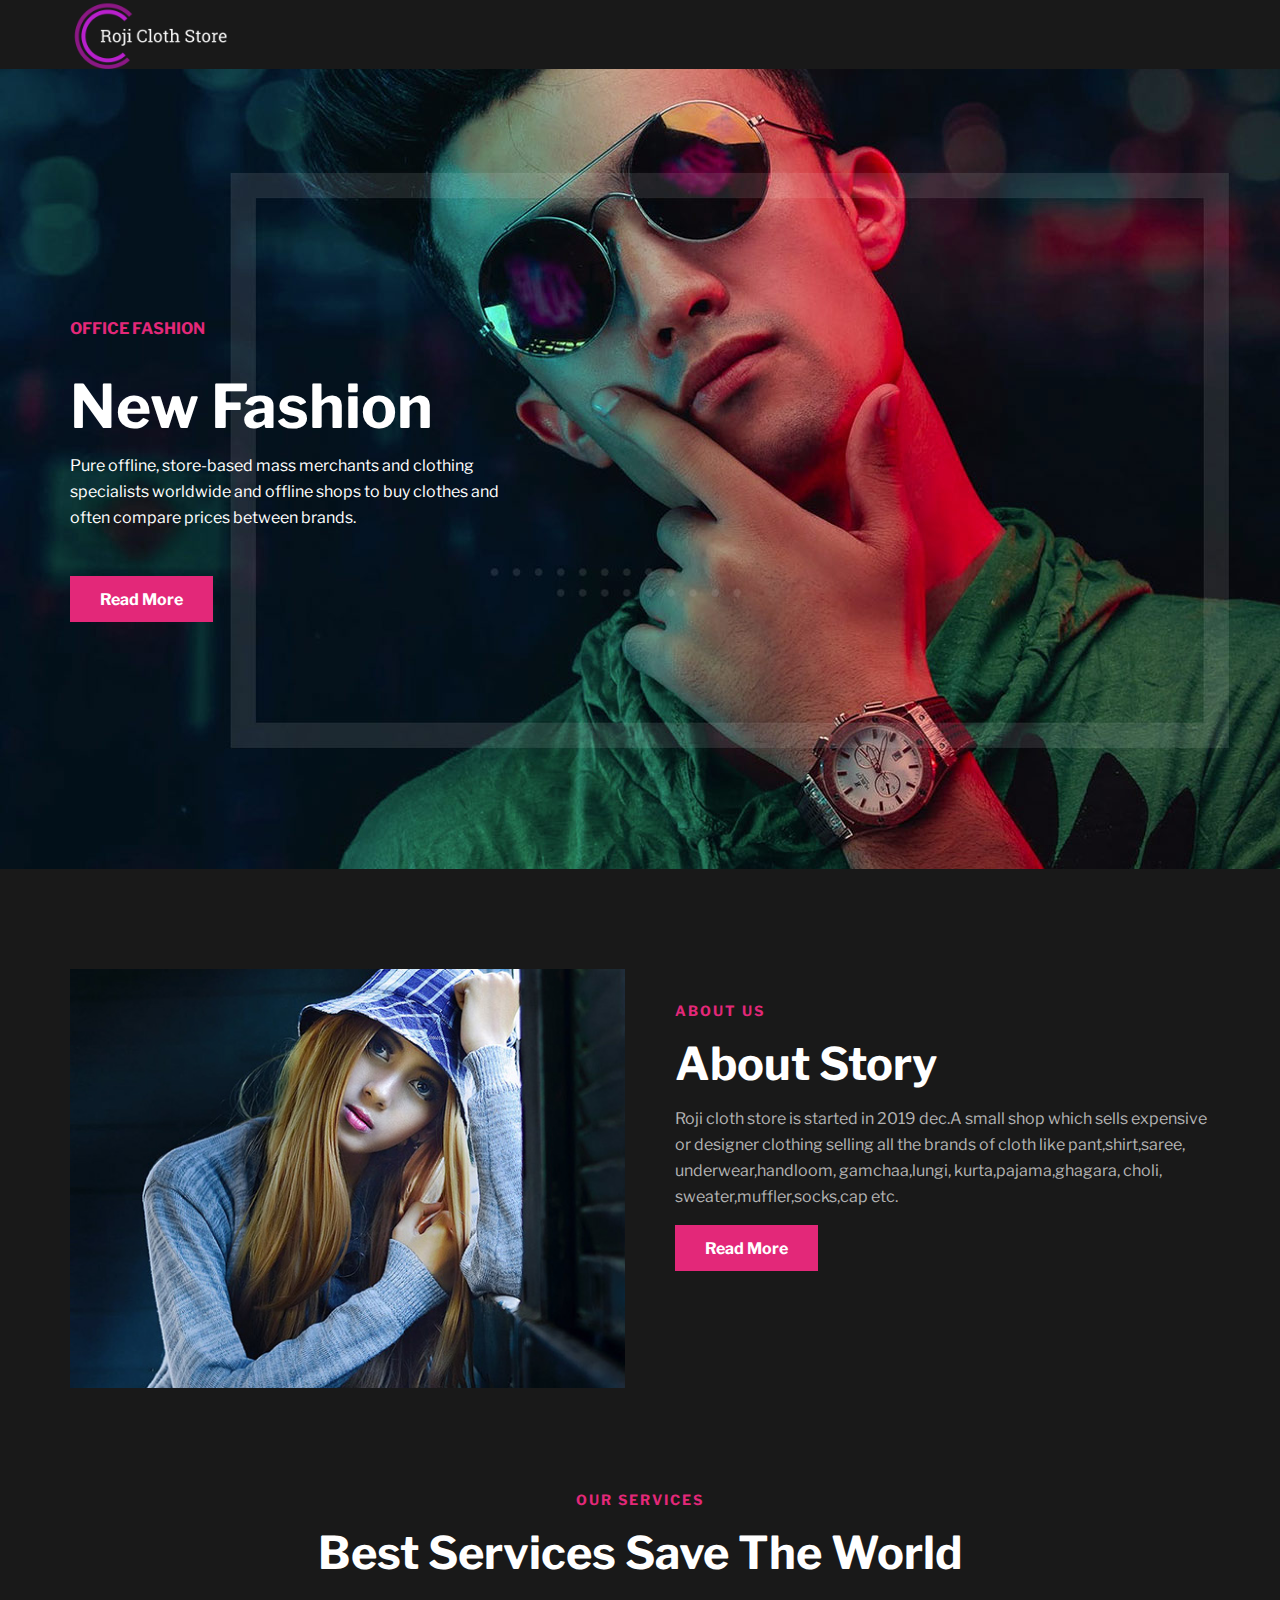
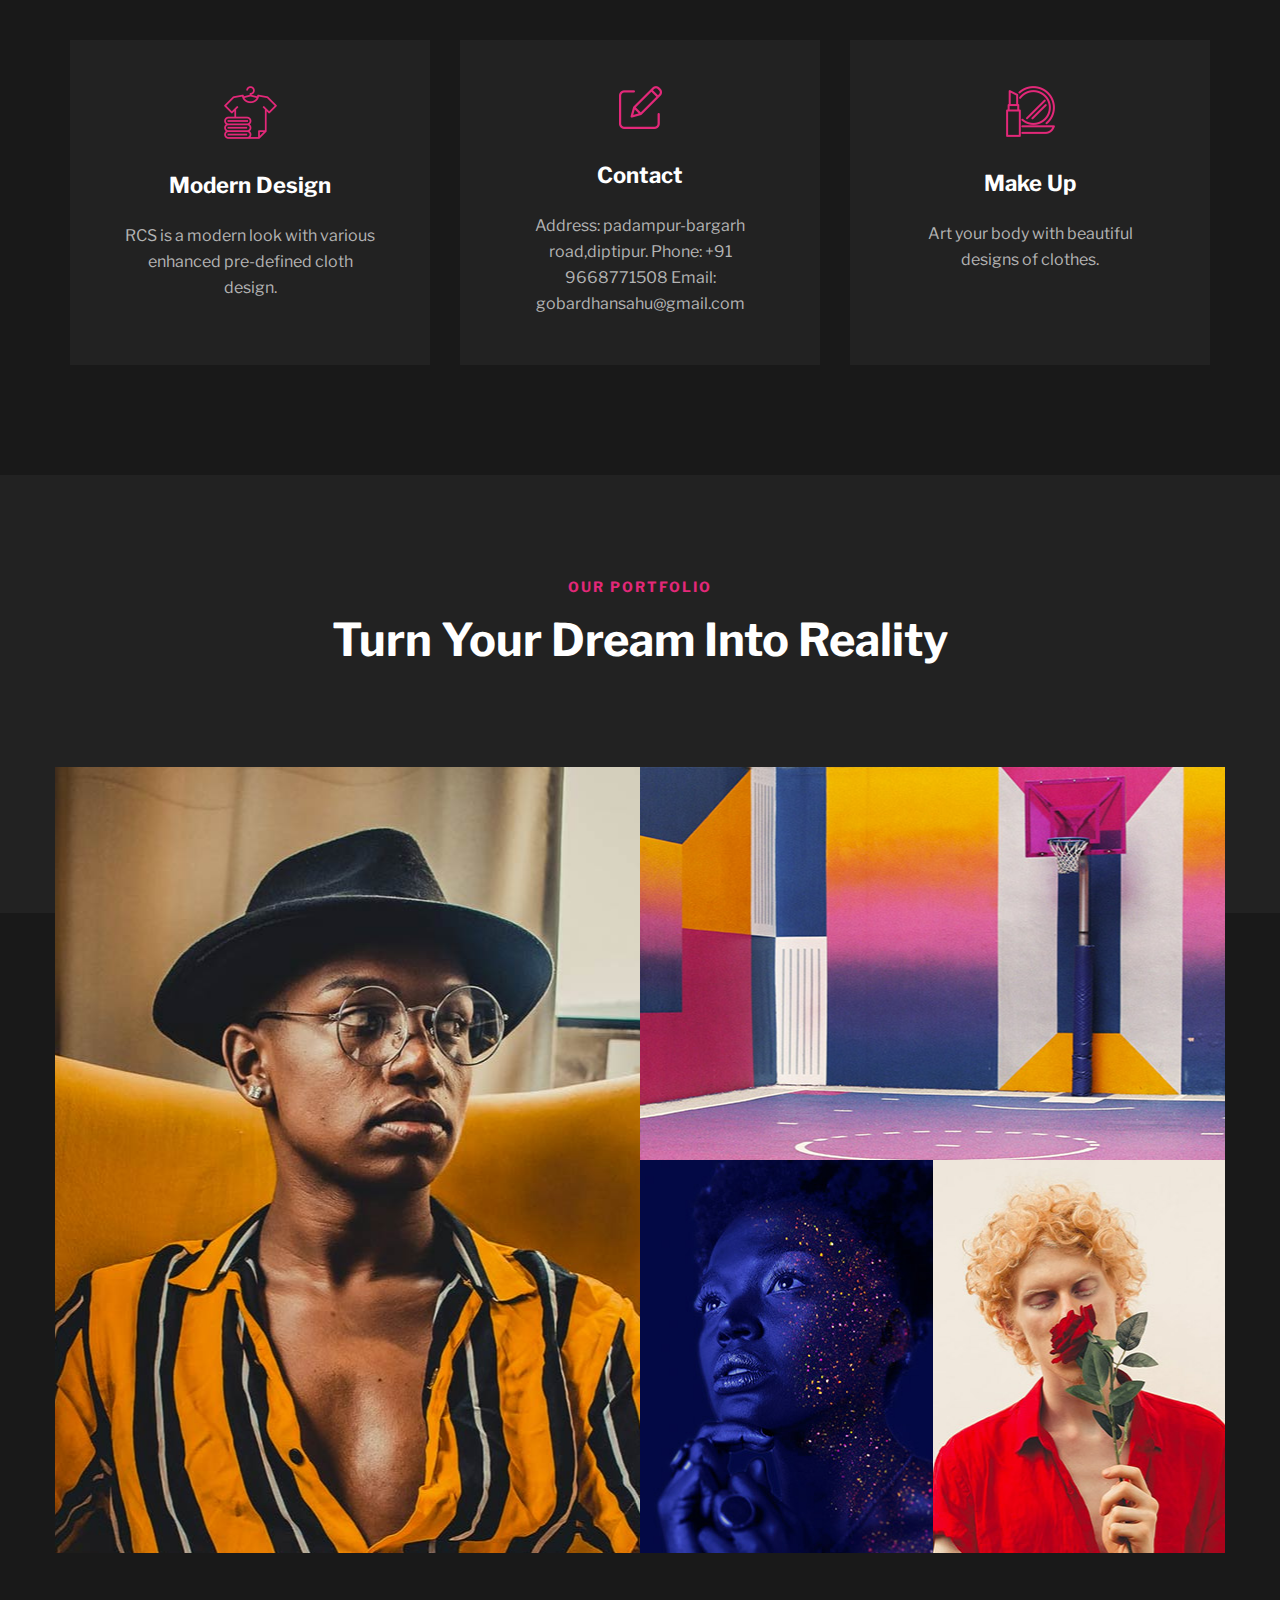
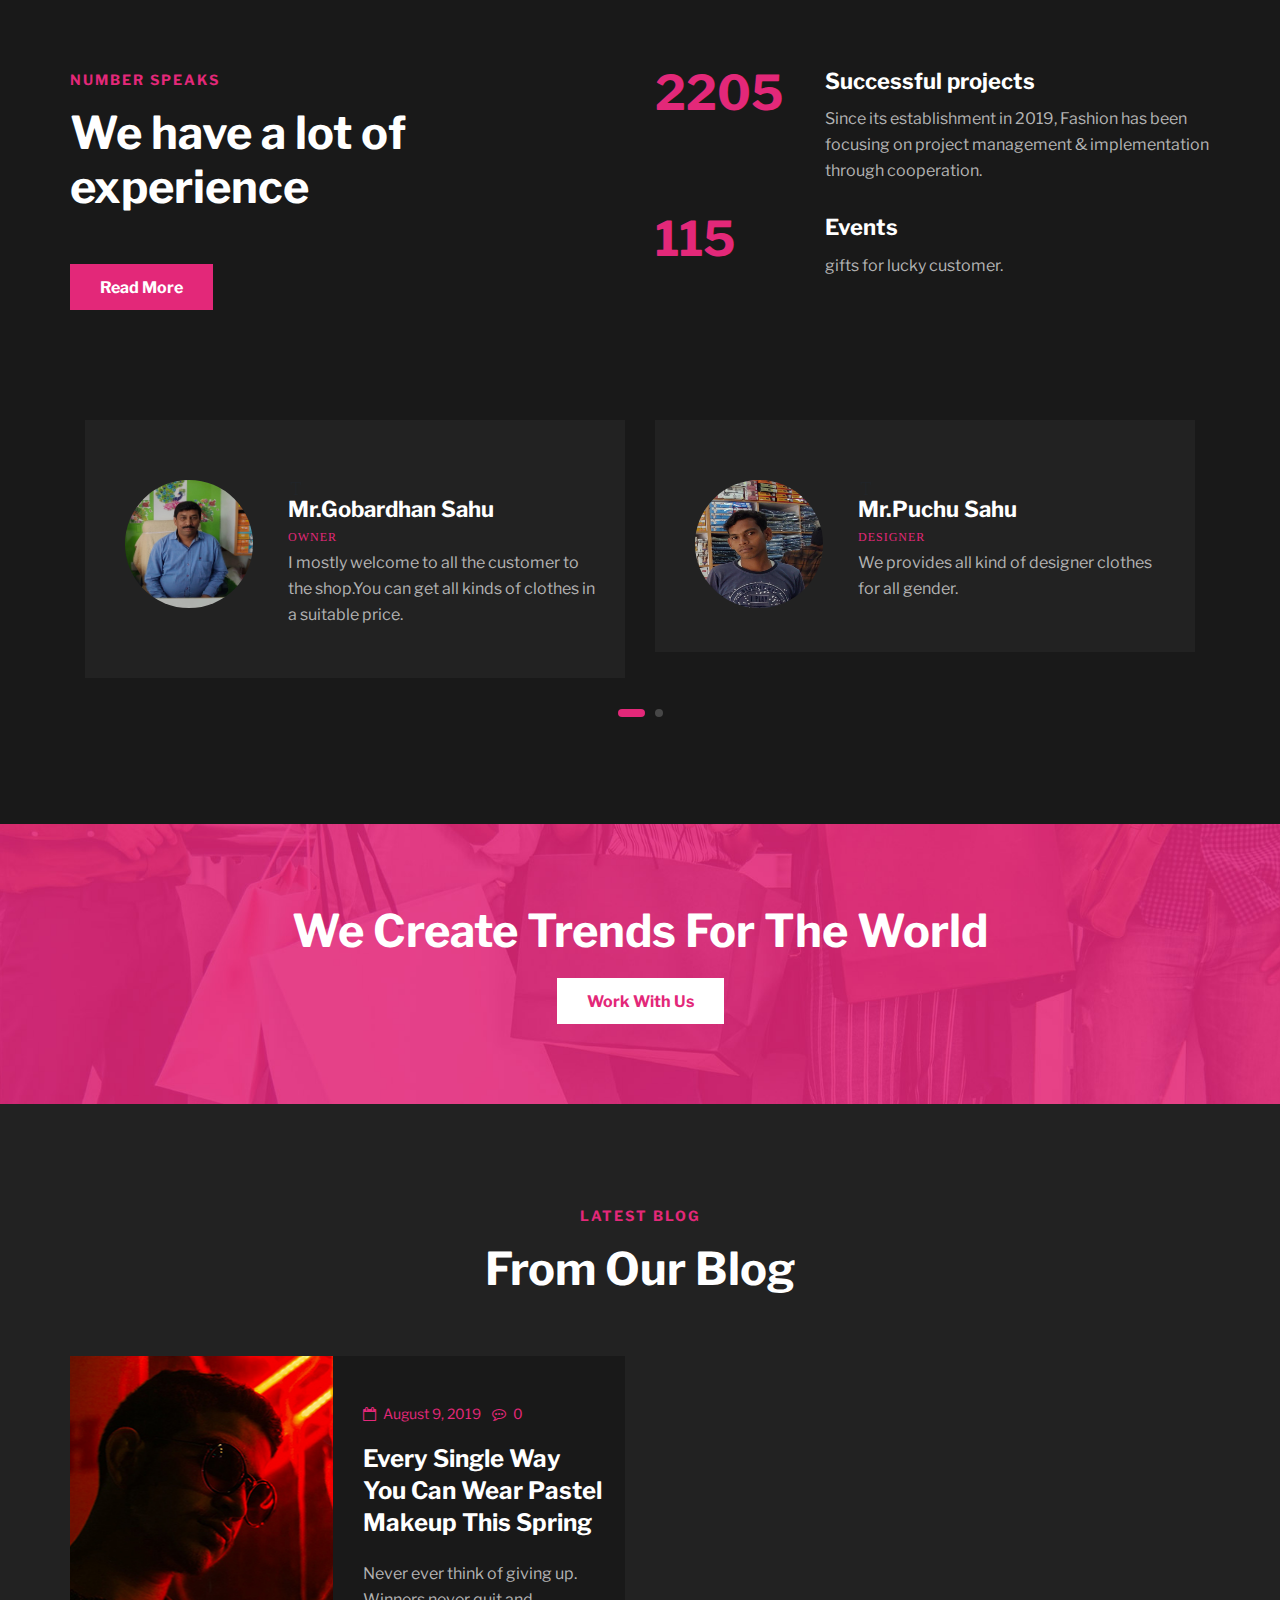
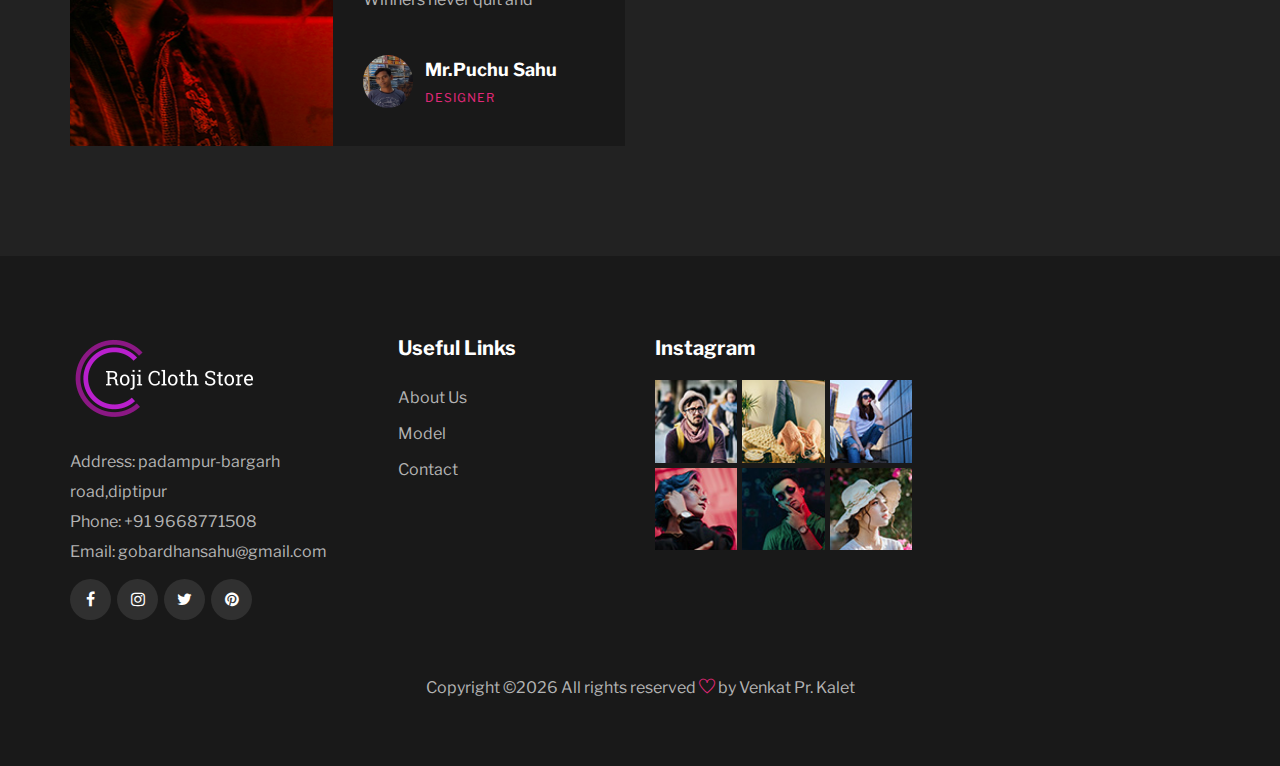
<file: app/src/main/assets/index.html>
<!DOCTYPE html>
<html lang="zxx">

<head>
    <meta charset="UTF-8">
    <meta name="description" content="Hazze Template">
    <meta name="keywords" content="Hazze, unica, creative, html">
    <meta name="viewport" content="width=device-width, initial-scale=1.0">
    <meta http-equiv="X-UA-Compatible" content="ie=edge">
    <title>Hazze | Template</title>

    <!-- Google Font -->
    <link href="https://fonts.googleapis.com/css?family=Libre+Franklin:400,500,600,700,800,900&display=swap"
          rel="stylesheet">

    <!-- Css Styles -->
    <link rel="stylesheet" href="css/bootstrap.min.css" type="text/css">
    <link rel="stylesheet" href="css/font-awesome.min.css" type="text/css">
    <link rel="stylesheet" href="css/themify-icons.css" type="text/css">
    <link rel="stylesheet" href="css/owl.carousel.min.css" type="text/css">
    <link rel="stylesheet" href="css/magnific-popup.css" type="text/css">
    <link rel="stylesheet" href="css/slicknav.min.css" type="text/css">
    <link rel="stylesheet" href="css/style.css" type="text/css">
</head>

<body>
<!-- Page Preloder -->
<div id="preloder">
    <div class="loader"></div>
</div>

<!-- Header Section Begin -->
<header class="header-section">
    <div class="container">
        <div class="row">
            <div class="col-lg-2 col-md-2">
                <div class="logo">
                    <a href="#">
                        <img src="img/logo.png" alt="">
                    </a>
                </div>
            </div>

        </div>
        <div id="mobile-menu-wrap"></div>
    </div>
</header>
<!-- Header End -->

<!-- Hero Section Begin -->
<section class="hero-section set-bg" data-setbg="img/hero-bg.jpg">
    <div class="container">
        <div class="row">
            <div class="col-lg-5">
                <div class="hs-text">
                    <span>Office Fashion</span>
                    <h2>New Fashion</h2>
                    <p>Pure offline, store-based mass merchants and clothing specialists
                        worldwide and offline shops to buy clothes and often compare prices between brands.</p>
                    <a href="#" class="primary-btn">Read More</a>
                </div>
            </div>
        </div>
    </div>
</section>
<!-- Hero Section End -->

<!-- About Us Section Begin -->
<section class="about-us-section spad">
    <div class="container">
        <div class="row">
            <div class="col-lg-6">
                <div class="as-pic">
                    <img src="img/about-us.jpg" alt="">
                </div>
            </div>
            <div class="col-lg-6">
                <div class="as-text">
                    <div class="section-title">
                        <span>About us</span>
                        <h2>About Story</h2>
                    </div>
                    <p>Roji cloth store is started in 2019 dec.A small shop which sells
                        expensive or designer clothing selling all the brands of cloth like
                        pant,shirt,saree, underwear,handloom,
                        gamchaa,lungi, kurta,pajama,ghagara,
                        choli, sweater,muffler,socks,cap etc.</p>
                    <a href="#" class="primary-btn">Read More</a>
                </div>
            </div>
        </div>
    </div>
</section>
<!-- About Us Section End -->
<!-- Services Section Begin -->
<section class="services-section spad">
    <div class="container">
        <div class="row">
            <div class="col-lg-12">
                <div class="section-title">
                    <span>Our Services</span>
                    <h2>Best Services Save The World</h2>
                </div>
            </div>
        </div>
        <div class="row">
            <div class="col-lg-4 col-md-6">
                <div class="service-item">
                    <img src="img/services/service-1.png" alt="">
                    <h4>Modern Design</h4>
                    <p>RCS is a modern look with various enhanced pre-defined cloth design.</p>
                </div>
            </div>
            <div class="col-lg-4 col-md-6">
                <div class="service-item">
                    <img src="img/services/service-2.png" alt="">
                    <h4>Contact</h4>
                    <p>Address: padampur-bargarh road,diptipur.
                        Phone: +91 9668771508
                        Email: gobardhansahu@gmail.com</p>
                </div>
            </div>
            <div class="col-lg-4 col-md-6">
                <div class="service-item">
                    <img src="img/services/service-3.png" alt="">
                    <h4>Make Up</h4>
                    <p>Art your body with beautiful designs of clothes.</p>
                </div>
            </div>
        </div>
    </div>
</section>
<!-- Services Section End -->

<!-- Portfolio Section Begin -->
<section class="portfolio-section spad">
    <div class="container">
        <div class="row">
            <div class="col-lg-12">
                <div class="section-title">
                    <span>Our Portfolio</span>
                    <h2>Turn Your Dream Into Reality</h2>
                </div>
            </div>
        </div>
        <div class="row">
            <div class="col-lg-6">
                <div class="portfolio-item set-bg large-item" data-setbg="img/portfolio/portfolio-1.jpg">
                    <div class="pi-hover">
                        <a href="#" class="chain-icon"><i class="fa fa-chain"></i></a>
                        <a href="img/portfolio/portfolio-1.jpg" class="search-icon image-popup"><i
                                class="fa fa-search"></i></a>
                    </div>
                </div>
            </div>
            <div class="col-lg-6">
                <div class="portfolio-item set-bg" data-setbg="img/portfolio/portfolio-2.jpg">
                    <div class="pi-hover">
                        <a href="#" class="chain-icon"><i class="fa fa-chain"></i></a>
                        <a href="img/portfolio/portfolio-2.jpg" class="search-icon image-popup"><i
                                class="fa fa-search"></i></a>
                    </div>
                </div>
                <div class="row">
                    <div class="col-md-6">
                        <div class="portfolio-item set-bg" data-setbg="img/portfolio/portfolio-3.jpg">
                            <div class="pi-hover">
                                <a href="#" class="chain-icon"><i class="fa fa-chain"></i></a>
                                <a href="img/portfolio/portfolio-3.jpg" class="search-icon image-popup"><i
                                        class="fa fa-search"></i></a>
                            </div>
                        </div>
                    </div>
                    <div class="col-md-6">
                        <div class="portfolio-item set-bg" data-setbg="img/portfolio/portfolio-4.jpg">
                            <div class="pi-hover">
                                <a href="#" class="chain-icon"><i class="fa fa-chain"></i></a>
                                <a href="img/portfolio/portfolio-4.jpg" class="search-icon image-popup"><i
                                        class="fa fa-search"></i></a>
                            </div>
                        </div>
                    </div>
                </div>
            </div>
        </div>
    </div>
</section>
<!-- Portfolio Section End -->

<!-- Counter Section Begin -->
<section class="counter-section spad">
    <div class="container">
        <div class="row">
            <div class="col-lg-6">
                <div class="counter-text">
                    <div class="section-title">
                        <span>Number Speaks</span>
                        <h2>We have a lot of <br />experience</h2>
                    </div>
                    <a href="#" class="primary-btn">Read More</a>
                </div>
            </div>
            <div class="col-lg-6">
                <div class="counter-item">
                    <div class="ci-number count">
                        20304
                    </div>
                    <div class="ci-text">
                        <h4>Successful projects</h4>
                        <p>Since its establishment in 2019, Fashion has been focusing on project management &
                            implementation through cooperation.</p>
                    </div>
                </div>
                <div class="counter-item">
                    <div class="ci-number count">
                        1054
                    </div>
                    <div class="ci-text">
                        <h4>Events</h4>
                        <p>gifts for lucky customer.</p>
                    </div>
                </div>
            </div>
        </div>
    </div>
</section>
<!-- Counter Section End -->

<!-- Testimonial Section Begin -->
<section class="testimonial-section spad">
    <div class="container">
        <div class="row testimonial-slider owl-carousel">
            <div class="col-lg-6">
                <div class="testimonial-item">
                    <div class="ti-pic">
                        <img src="img/testimonial/testimonial-1.jpg" alt="">
                    </div>
                    <div class="ti-text">
                        <div class="ti-title">
                            <h4>Mr.Gobardhan Sahu</h4>
                            <span>Owner</span>
                        </div>
                        <p>I mostly welcome to all the customer to the shop.You can get all kinds of clothes in a suitable
                            price.</p>
                    </div>
                </div>
            </div>
            <div class="col-lg-6">
                <div class="testimonial-item">
                    <div class="ti-pic">
                        <img src="img/testimonial/testimonial-2.jpg" alt="">
                    </div>
                    <div class="ti-text">
                        <div class="ti-title">
                            <h4>Mr.Puchu Sahu</h4>
                            <span>Designer</span>
                        </div>
                        <p>We provides all kind of designer clothes for all gender.</p>
                    </div>
                </div>
            </div>
            <div class="col-lg-6">
                <div class="testimonial-item">
                    <div class="ti-pic">
                        <img src="img/testimonial/testimonial-3.jpg" alt="">
                    </div>
                    <div class="ti-text">
                        <div class="ti-title">
                            <h4>Noah Padilla</h4>
                            <span>seller</span>
                        </div>
                        <p>We give all kind of comfort to all the customer.</p>
                    </div>
                </div>
            </div>
        </div>
    </div>
</section>
<!-- Testimonial Section End -->

<!-- Call To Action Section Begin -->
<section class="callto-section set-bg" data-setbg="img/ctc-bg.jpg">
    <div class="container">
        <div class="row">
            <div class="col-lg-10 m-auto">
                <div class="ctc-text">
                    <h2>We Create Trends For The World</h2>

                    <a href="https://www.facebook.com/profile.php?id=100036920927495" class="primary-btn ctc-btn">Work With Us</a>
                </div>
            </div>
        </div>
    </div>
</section>
<!-- Call To Action Section End -->

<!-- Member Section Begin -->

<!-- Member Section End -->

<!-- Blog Section Begin -->
<div class="blog-section latest-blog spad">
    <div class="container">
        <div class="row">
            <div class="col-lg-12">
                <div class="section-title">
                    <span>Latest Blog</span>
                    <h2>From Our Blog</h2>
                </div>
            </div>
        </div>
        <div class="row">
            <div class="col-md-6">
                <div class="blog-item">
                    <div class="row">
                        <div class="col-lg-6">
                            <div class="bi-pic set-bg" data-setbg="img/blog/blog-1.jpg"></div>
                        </div>
                        <div class="col-lg-6">
                            <div class="bi-text">
                                <ul>
                                    <li><i class="fa fa-calendar-o"></i> August 9, 2019</li>
                                    <li><i class="fa fa-commenting-o"></i> 0</li>
                                </ul>
                                <h4><a href="#">Every Single Way You Can Wear Pastel Makeup This Spring</a></h4>
                                <p>Never ever think of giving up. Winners never quit and</p>
                                <div class="bt-author">
                                    <div class="ba-pic">
                                        <img src="img/testimonial/testimonial-2.jpg" alt="">
                                    </div>
                                    <div class="ba-text">
                                        <h5>Mr.Puchu Sahu</h5>
                                        <span>Designer</span>
                                    </div>
                                </div>
                            </div>
                        </div>
                    </div>
                </div>
            </div>

        </div>
    </div>
</div>
<!-- Blog Section End -->

<!-- Footer Section Begin -->
<section class="footer-section">
    <div class="container">
        <div class="row">
            <div class="col-lg-3 col-md-6">
                <div class="footer-option">
                    <div class="fo-logo">
                        <a href="#">
                            <img src="img/logo.png" alt="">
                        </a>
                    </div>
                    <ul>
                        <li>Address: padampur-bargarh road,diptipur</li>
                        <li>Phone: +91 9668771508</li>
                        <li>Email: gobardhansahu@gmail.com</li>
                    </ul>
                    <div class="fo-social">
                        <a href="https://www.facebook.com/profile.php?id=100036920927495"><i class="fa fa-facebook"></i></a>
                        <a href="#"><i class="fa fa-instagram"></i></a>
                        <a href="#"><i class="fa fa-twitter"></i></a>
                        <a href="#"><i class="fa fa-pinterest"></i></a>
                    </div>
                </div>
            </div>
            <div class="col-lg-3 col-md-6">
                <div class="footer-widget fw-links">
                    <h5>Useful Links</h5>
                    <ul>
                        <li><a href="#">About Us</a></li>
                        <li><a href="#">Model</a></li>
                        <li><a href="#">Contact</a></li>
                    </ul>
                </div>
            </div>
            <div class="col-lg-3 col-md-6">
                <div class="footer-widget">
                    <h5>Instagram</h5>
                    <div class="insta-pic">
                        <img src="img/instagram/instagram-1.jpg" alt="">
                        <img src="img/instagram/instagram-2.jpg" alt="">
                        <img src="img/instagram/instagram-3.jpg" alt="">
                        <img src="img/instagram/instagram-4.jpg" alt="">
                        <img src="img/instagram/instagram-5.jpg" alt="">
                        <img src="img/instagram/instagram-6.jpg" alt="">
                    </div>
                </div>
            </div>
        </div>
        <div class="copyright-text"><p><!-- Link back to Colorlib can't be removed. Template is licensed under CC BY 3.0. -->
            Copyright &copy;<script>document.write(new Date().getFullYear());</script> All rights reserved <i class="ti-heart" aria-hidden="true"></i> by <a href="https://colorlib.com" target="_blank">Venkat Pr. Kalet</a>
            <!-- Link back to Colorlib can't be removed. Template is licensed under CC BY 3.0. --></p></div>
    </div>
</section>
<!-- Footer Section End -->

<!-- Js Plugins -->
<script src="js/jquery-3.3.1.min.js"></script>
<script src="js/bootstrap.min.js"></script>
<script src="js/jquery.magnific-popup.min.js"></script>
<script src="js/mixitup.min.js"></script>
<script src="js/jquery.slicknav.js"></script>
<script src="js/owl.carousel.min.js"></script>
<script src="js/main.js"></script>
</body>
</html>
</file>
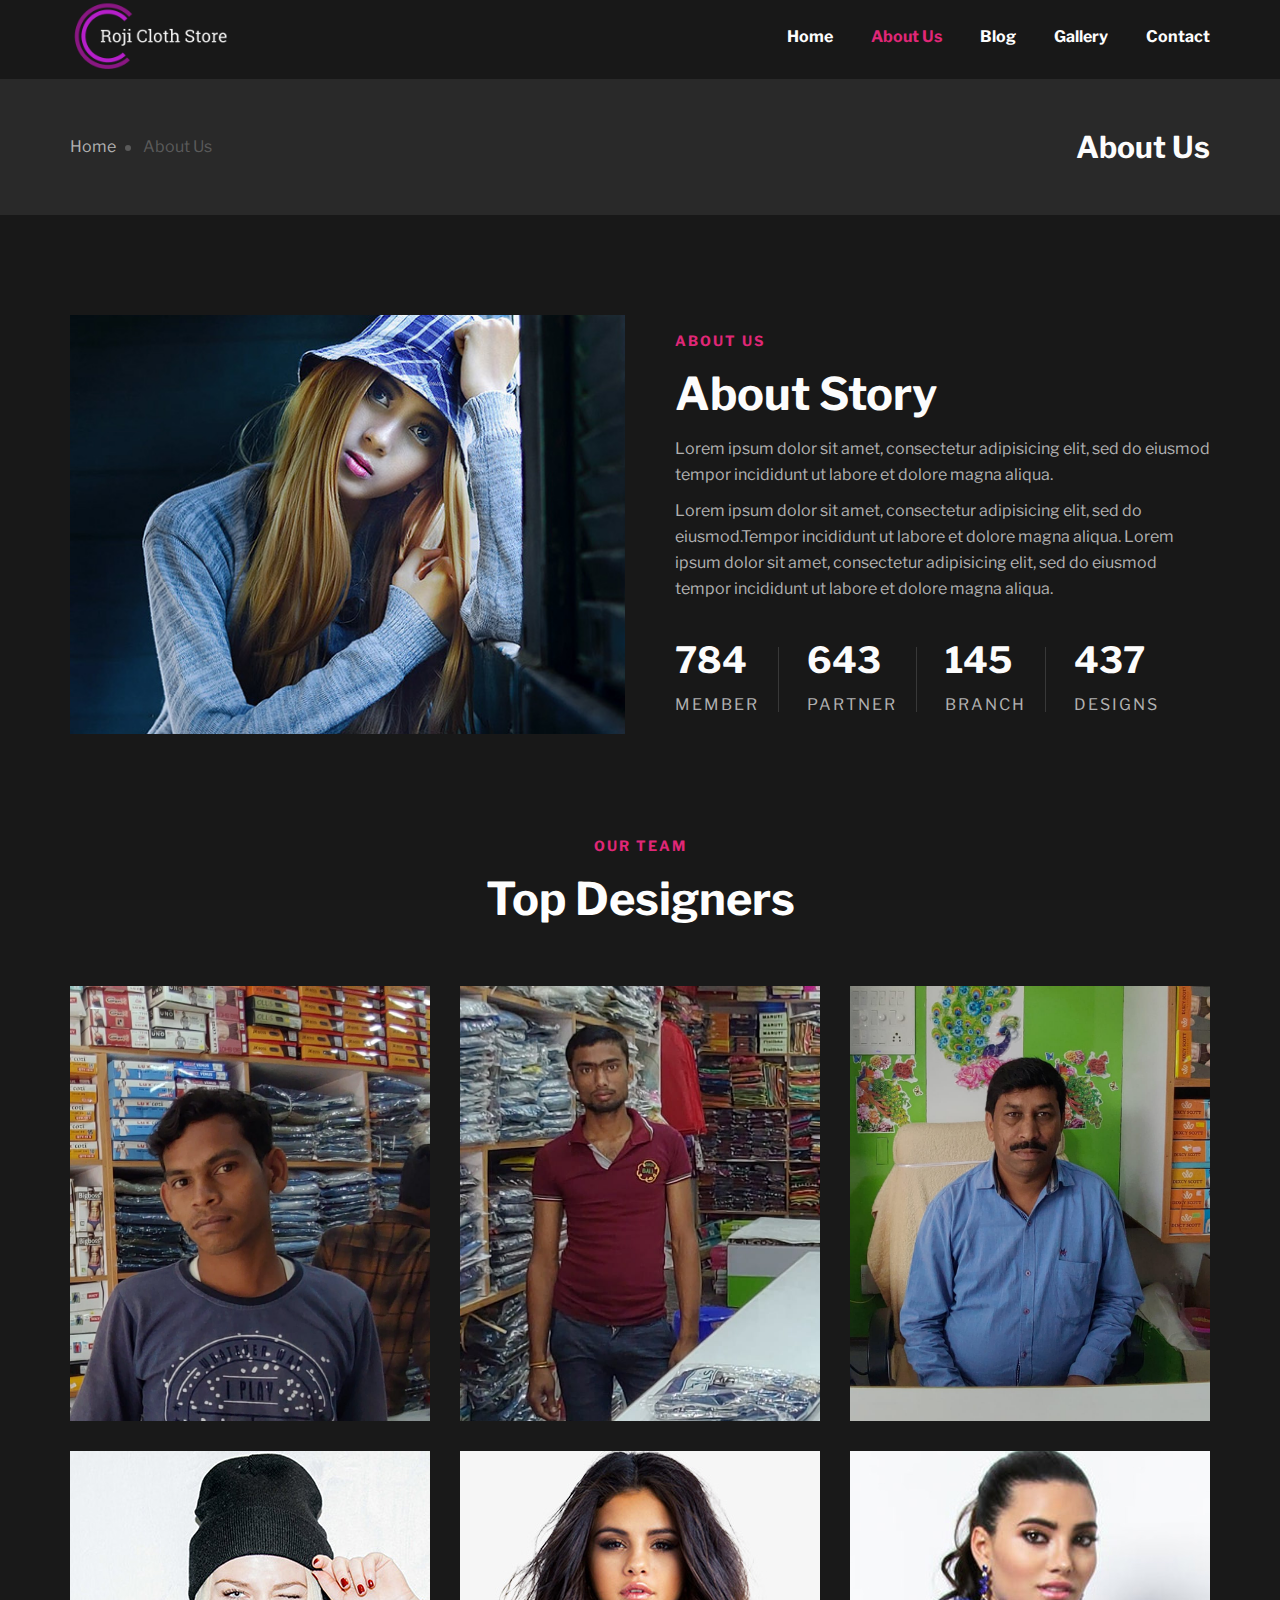
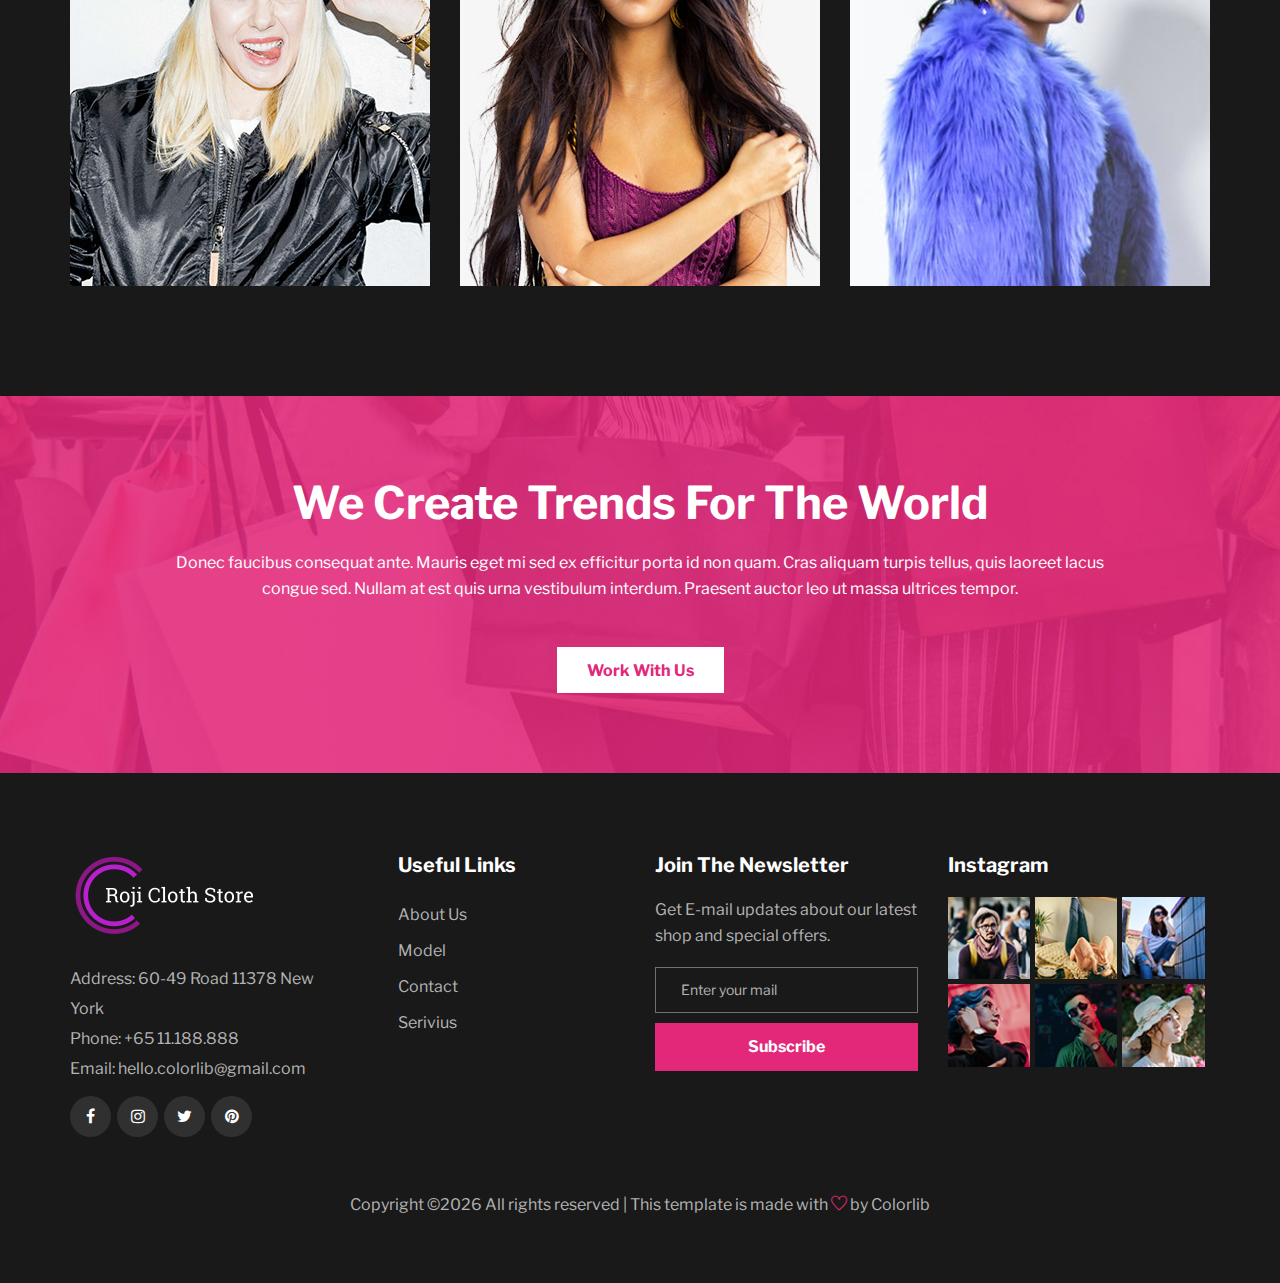
<file: app/src/main/assets/about-us.html>
<!DOCTYPE html>
<html lang="zxx">

<head>
    <meta charset="UTF-8">
    <meta name="description" content="Hazze Template">
    <meta name="keywords" content="Hazze, unica, creative, html">
    <meta name="viewport" content="width=device-width, initial-scale=1.0">
    <meta http-equiv="X-UA-Compatible" content="ie=edge">
    <title>Hazze | Template</title>

    <!-- Google Font -->
    <link href="https://fonts.googleapis.com/css?family=Libre+Franklin:400,500,600,700,800,900&display=swap"
        rel="stylesheet">

    <!-- Css Styles -->
    <link rel="stylesheet" href="css/bootstrap.min.css" type="text/css">
    <link rel="stylesheet" href="css/font-awesome.min.css" type="text/css">
    <link rel="stylesheet" href="css/themify-icons.css" type="text/css">
    <link rel="stylesheet" href="css/owl.carousel.min.css" type="text/css">
    <link rel="stylesheet" href="css/magnific-popup.css" type="text/css">
    <link rel="stylesheet" href="css/slicknav.min.css" type="text/css">
    <link rel="stylesheet" href="css/style.css" type="text/css">
</head>

<body>
    <!-- Page Preloder -->
    <div id="preloder">
        <div class="loader"></div>
    </div>

    <!-- Header Section Begin -->
    <header class="header-section">
        <div class="container">
            <div class="row">
                <div class="col-lg-2 col-md-2">
                    <div class="logo">
                        <a href="#">
                            <img src="img/logo.png" alt="">
                        </a>
                    </div>
                </div>
                <div class="col-lg-10 col-md-10">
                    <div class="main-menu mobile-menu">
                        <ul>
                            <li><a href="./index.html">Home</a></li>
                            <li class="active"><a href="./about-us.html">About Us</a></li>
                            <li><a href="./blog.html">Blog</a></li>
                            <li><a href="./gallery.html">Gallery</a>
                                <ul class="dropdown">
                                    <li><a href="#">Naoh</a></li>
                                    <li><a href="#">Padis</a></li>
                                    <li><a href="#">Jacob</a></li>
                                    <li><a href="#">Gomez</a></li>
                                </ul>
                            </li>
                            <li><a href="./contact.html">Contact</a></li>
                        </ul>
                    </div>
                </div>
            </div>
            <div id="mobile-menu-wrap"></div>
        </div>
    </header>
    <!-- Header End -->

    <!-- Breadcrumb Section Begin -->
    <section class="breadcrumb-section">
        <div class="container">
            <div class="row">
                <div class="col-lg-6 col-md-6">
                    <div class="breadcrumb-option">
                        <a href="#">Home</a>
                        <span>About Us</span>
                    </div>
                </div>
                <div class="col-lg-6 col-md-6 text-right">
                    <div class="breadcrumb-text">
                        <h3>About Us</h3>
                    </div>
                </div>
            </div>
        </div>
    </section>
    <!-- Breadcrumb Section End -->

    <!-- About Us Section Begin -->
    <section class="about-us-section spad">
        <div class="container">
            <div class="row">
                <div class="col-lg-6">
                    <div class="as-pic">
                        <img src="img/about-us.jpg" alt="">
                    </div>
                </div>
                <div class="col-lg-6">
                    <div class="as-text ap-text">
                        <div class="section-title">
                            <span>About us</span>
                            <h2>About Story</h2>
                        </div>
                        <p class="f-para">Lorem ipsum dolor sit amet, consectetur adipisicing elit, sed do eiusmod
                            tempor incididunt ut labore et dolore magna aliqua. </p>
                        <p class="s-para">Lorem ipsum dolor sit amet, consectetur adipisicing elit, sed do
                            eiusmod.Tempor incididunt ut labore et dolore magna aliqua. Lorem ipsum dolor sit amet,
                            consectetur adipisicing elit, sed do eiusmod tempor incididunt ut labore et dolore magna
                            aliqua. </p>
                        <div class="about-counter">
                            <div class="ac-item">
                                <h2 class="ab-count">8384</h2>
                                <p>Member</p>
                            </div>
                            <div class="ac-item">
                                <h2 class="ab-count">6880</h2>
                                <p>Partner</p>
                            </div>
                            <div class="ac-item">
                                <h2 class="ab-count">1546</h2>
                                <p>Branch</p>
                            </div>
                            <div class="ac-item">
                                <h2 class="ab-count">4677</h2>
                                <p>Designs</p>
                            </div>
                        </div>
                    </div>
                </div>
            </div>
        </div>
    </section>
    <!-- About Us Section End -->

    <!-- Member Section Begin -->
    <section class="member-section spad ap-member">
        <div class="container">
            <div class="row">
                <div class="col-lg-12">
                    <div class="section-title">
                        <span>Our Team</span>
                        <h2>Top Designers</h2>
                    </div>
                </div>
            </div>
            <div class="row">
                <div class="col-lg-4 col-md-6">
                    <div class="member-item set-bg" data-setbg="img/member/member-1.jpg">
                        <div class="mi-text">
                            <p>Quia dolor sit amet, consectetur, adipisci velit, sed quia non numquam eius modi tempora
                                incidunt ut labore et dolore magnam aliquam quaerat voluptatem.</p>
                            <div class="mt-title">
                                <h4>Jacob Gomez</h4>
                                <span>Designer</span>
                            </div>
                            <div class="mt-social">
                                <a href="#"><i class="fa fa-facebook"></i></a>
                                <a href="#"><i class="fa fa-twitter"></i></a>
                                <a href="#"><i class="fa fa-instagram"></i></a>
                                <a href="#"><i class="fa fa-pinterest"></i></a>
                            </div>
                        </div>
                    </div>
                </div>
                <div class="col-lg-4 col-md-6">
                    <div class="member-item set-bg" data-setbg="img/member/member-2.jpg">
                        <div class="mi-text">
                            <p>Quia dolor sit amet, consectetur, adipisci velit, sed quia non numquam eius modi tempora
                                incidunt ut labore et dolore magnam aliquam quaerat voluptatem.</p>
                            <div class="mt-title">
                                <h4>Jacob Gomez</h4>
                                <span>Designer</span>
                            </div>
                            <div class="mt-social">
                                <a href="#"><i class="fa fa-facebook"></i></a>
                                <a href="#"><i class="fa fa-twitter"></i></a>
                                <a href="#"><i class="fa fa-instagram"></i></a>
                                <a href="#"><i class="fa fa-pinterest"></i></a>
                            </div>
                        </div>
                    </div>
                </div>
                <div class="col-lg-4 col-md-6">
                    <div class="member-item set-bg" data-setbg="img/member/member-3.jpg">
                        <div class="mi-text">
                            <p>Quia dolor sit amet, consectetur, adipisci velit, sed quia non numquam eius modi tempora
                                incidunt ut labore et dolore magnam aliquam quaerat voluptatem.</p>
                            <div class="mt-title">
                                <h4>Jacob Gomez</h4>
                                <span>Designer</span>
                            </div>
                            <div class="mt-social">
                                <a href="#"><i class="fa fa-facebook"></i></a>
                                <a href="#"><i class="fa fa-twitter"></i></a>
                                <a href="#"><i class="fa fa-instagram"></i></a>
                                <a href="#"><i class="fa fa-pinterest"></i></a>
                            </div>
                        </div>
                    </div>
                </div>
                <div class="col-lg-4 col-md-6">
                    <div class="member-item set-bg" data-setbg="img/member/member-4.jpg">
                        <div class="mi-text">
                            <p>Quia dolor sit amet, consectetur, adipisci velit, sed quia non numquam eius modi tempora
                                incidunt ut labore et dolore magnam aliquam quaerat voluptatem.</p>
                            <div class="mt-title">
                                <h4>Jacob Gomez</h4>
                                <span>Designer</span>
                            </div>
                            <div class="mt-social">
                                <a href="#"><i class="fa fa-facebook"></i></a>
                                <a href="#"><i class="fa fa-twitter"></i></a>
                                <a href="#"><i class="fa fa-instagram"></i></a>
                                <a href="#"><i class="fa fa-pinterest"></i></a>
                            </div>
                        </div>
                    </div>
                </div>
                <div class="col-lg-4 col-md-6">
                    <div class="member-item set-bg" data-setbg="img/member/member-5.jpg">
                        <div class="mi-text">
                            <p>Quia dolor sit amet, consectetur, adipisci velit, sed quia non numquam eius modi tempora
                                incidunt ut labore et dolore magnam aliquam quaerat voluptatem.</p>
                            <div class="mt-title">
                                <h4>Jacob Gomez</h4>
                                <span>Designer</span>
                            </div>
                            <div class="mt-social">
                                <a href="#"><i class="fa fa-facebook"></i></a>
                                <a href="#"><i class="fa fa-twitter"></i></a>
                                <a href="#"><i class="fa fa-instagram"></i></a>
                                <a href="#"><i class="fa fa-pinterest"></i></a>
                            </div>
                        </div>
                    </div>
                </div>
                <div class="col-lg-4 col-md-6">
                    <div class="member-item set-bg" data-setbg="img/member/member-6.jpg">
                        <div class="mi-text">
                            <p>Quia dolor sit amet, consectetur, adipisci velit, sed quia non numquam eius modi tempora
                                incidunt ut labore et dolore magnam aliquam quaerat voluptatem.</p>
                            <div class="mt-title">
                                <h4>Jacob Gomez</h4>
                                <span>Designer</span>
                            </div>
                            <div class="mt-social">
                                <a href="#"><i class="fa fa-facebook"></i></a>
                                <a href="#"><i class="fa fa-twitter"></i></a>
                                <a href="#"><i class="fa fa-instagram"></i></a>
                                <a href="#"><i class="fa fa-pinterest"></i></a>
                            </div>
                        </div>
                    </div>
                </div>
            </div>
        </div>
    </section>
    <!-- Member Section End -->

    <!-- Call To Action Section Begin -->
    <section class="callto-section set-bg" data-setbg="img/ctc-bg.jpg">
        <div class="container">
            <div class="row">
                <div class="col-lg-10 m-auto">
                    <div class="ctc-text">
                        <h2>We Create Trends For The World</h2>
                        <p>Donec faucibus consequat ante. Mauris eget mi sed ex efficitur porta id non quam. Cras
                            aliquam turpis tellus, quis laoreet lacus congue sed. Nullam at est quis urna vestibulum
                            interdum. Praesent auctor leo ut massa ultrices tempor.</p>
                        <a href="#" class="primary-btn ctc-btn">Work With Us</a>
                    </div>
                </div>
            </div>
        </div>
    </section>
    <!-- Call To Action Section End -->

    <!-- Footer Section Begin -->
    <section class="footer-section">
        <div class="container">
            <div class="row">
                <div class="col-lg-3 col-md-6">
                    <div class="footer-option">
                        <div class="fo-logo">
                            <a href="#">
                                <img src="img/logo.png" alt="">
                            </a>
                        </div>
                        <ul>
                            <li>Address: 60-49 Road 11378 New York</li>
                            <li>Phone: +65 11.188.888</li>
                            <li>Email: hello.colorlib@gmail.com</li>
                        </ul>
                        <div class="fo-social">
                            <a href="#"><i class="fa fa-facebook"></i></a>
                            <a href="#"><i class="fa fa-instagram"></i></a>
                            <a href="#"><i class="fa fa-twitter"></i></a>
                            <a href="#"><i class="fa fa-pinterest"></i></a>
                        </div>
                    </div>
                </div>
                <div class="col-lg-3 col-md-6">
                    <div class="footer-widget fw-links">
                        <h5>Useful Links</h5>
                        <ul>
                            <li><a href="#">About Us</a></li>
                            <li><a href="#">Model</a></li>
                            <li><a href="#">Contact</a></li>
                            <li><a href="#">Serivius</a></li>
                        </ul>
                    </div>
                </div>
                <div class="col-lg-3 col-md-6">
                    <div class="footer-widget">
                        <h5>Join The Newsletter</h5>
                        <p>Get E-mail updates about our latest shop and special offers.</p>
                        <form action="#" class="news-form">
                            <input type="text" placeholder="Enter your mail">
                            <button type="submit">Subscribe</button>
                        </form>
                    </div>
                </div>
                <div class="col-lg-3 col-md-6">
                    <div class="footer-widget">
                        <h5>Instagram</h5>
                        <div class="insta-pic">
                            <img src="img/instagram/instagram-1.jpg" alt="">
                            <img src="img/instagram/instagram-2.jpg" alt="">
                            <img src="img/instagram/instagram-3.jpg" alt="">
                            <img src="img/instagram/instagram-4.jpg" alt="">
                            <img src="img/instagram/instagram-5.jpg" alt="">
                            <img src="img/instagram/instagram-6.jpg" alt="">
                        </div>
                    </div>
                </div>
            </div>
            <div class="copyright-text"><p><!-- Link back to Colorlib can't be removed. Template is licensed under CC BY 3.0. -->
  Copyright &copy;<script>document.write(new Date().getFullYear());</script> All rights reserved | This template is made with <i class="ti-heart" aria-hidden="true"></i> by <a href="https://colorlib.com" target="_blank">Colorlib</a>
  <!-- Link back to Colorlib can't be removed. Template is licensed under CC BY 3.0. --></p></div>
        </div>
    </section>
    <!-- Footer Section End -->

    <!-- Js Plugins -->
    <script src="js/jquery-3.3.1.min.js"></script>
    <script src="js/bootstrap.min.js"></script>
    <script src="js/jquery.magnific-popup.min.js"></script>
    <script src="js/mixitup.min.js"></script>
    <script src="js/jquery.slicknav.js"></script>
    <script src="js/owl.carousel.min.js"></script>
    <script src="js/main.js"></script>
</body>

</html>
</file>
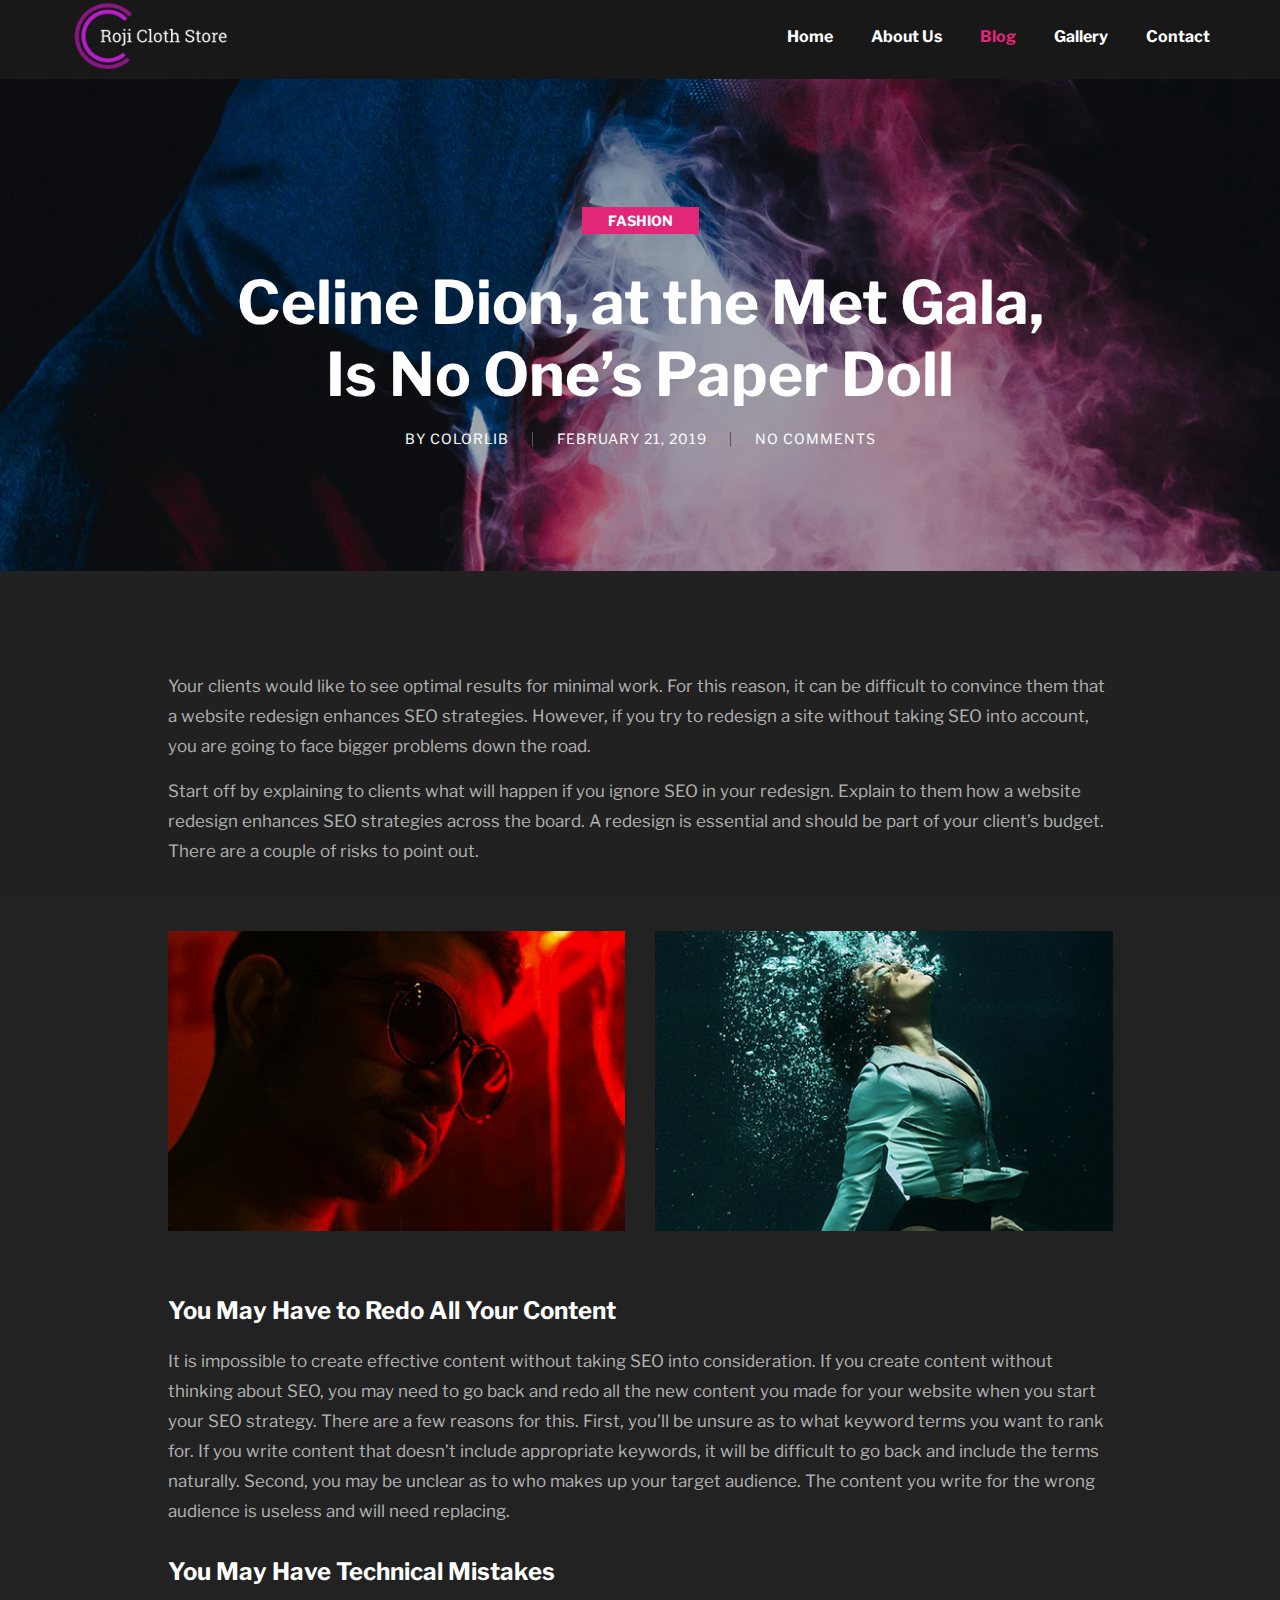
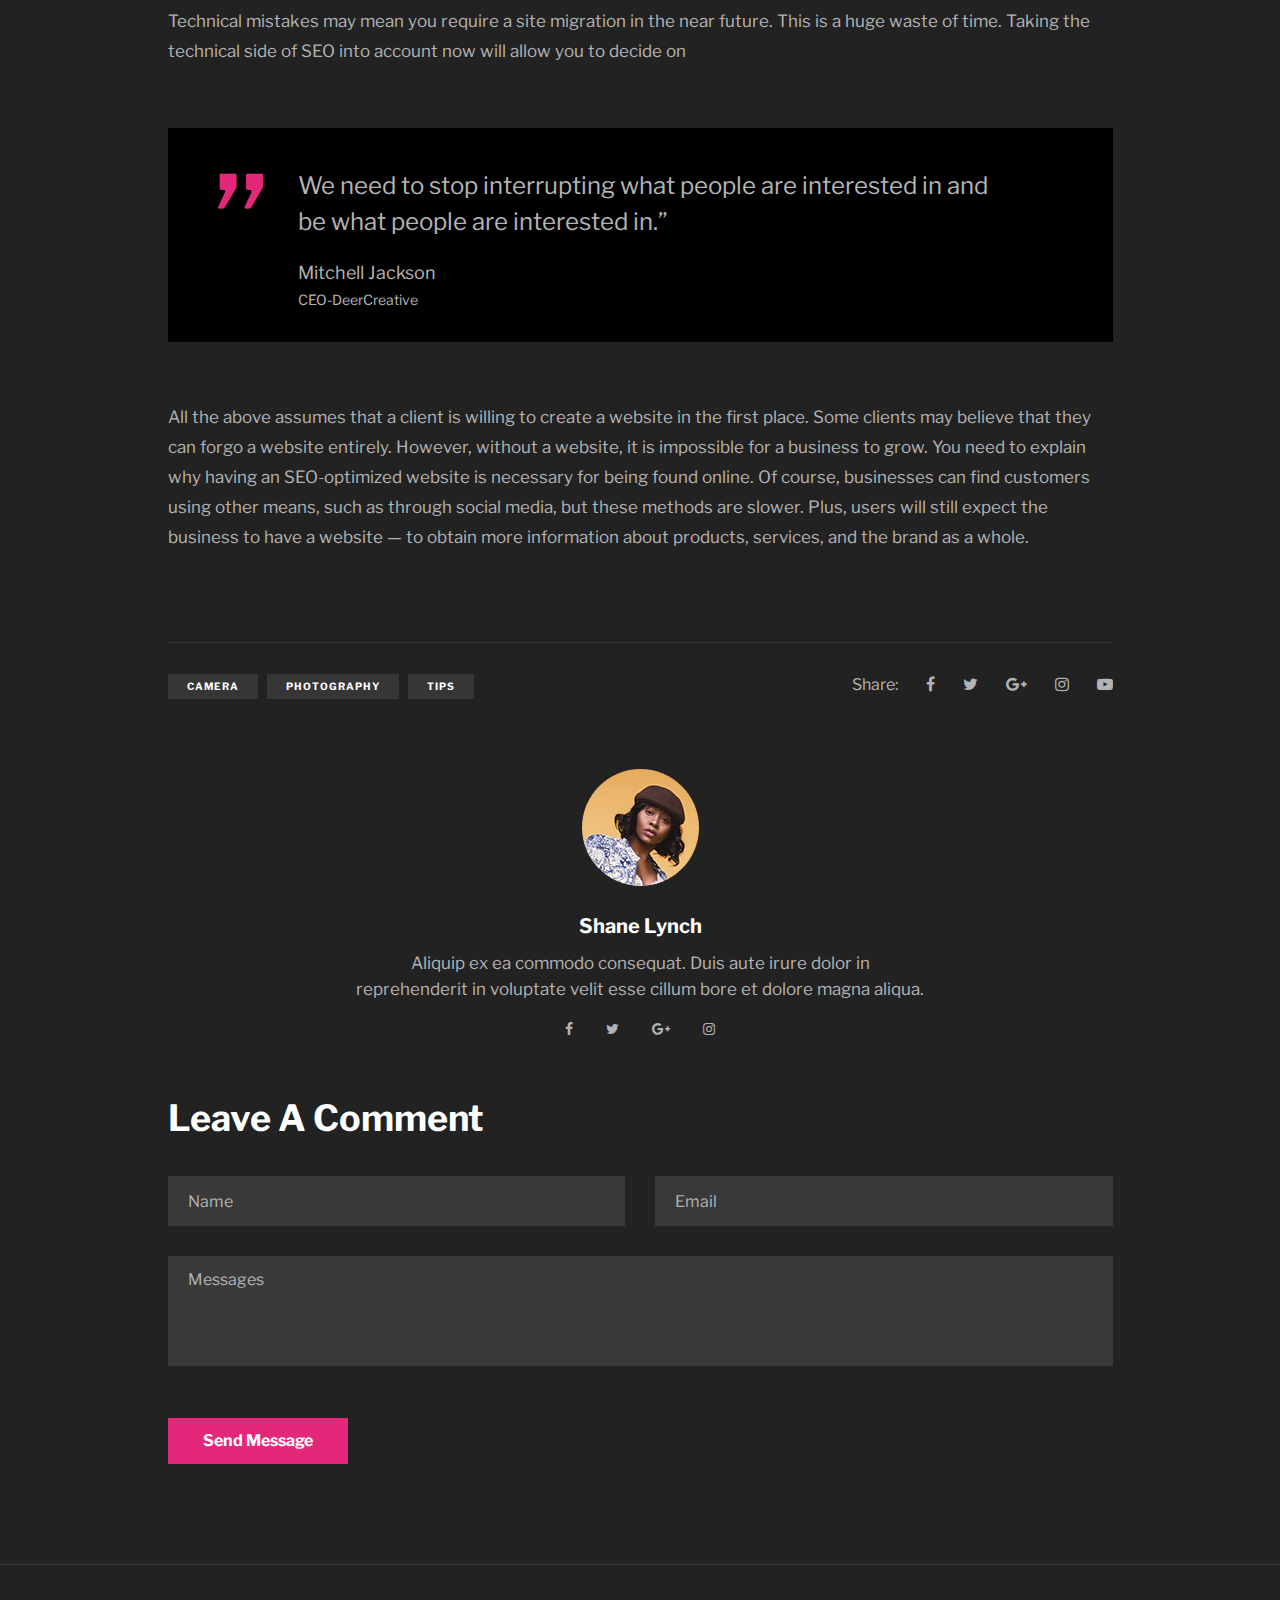
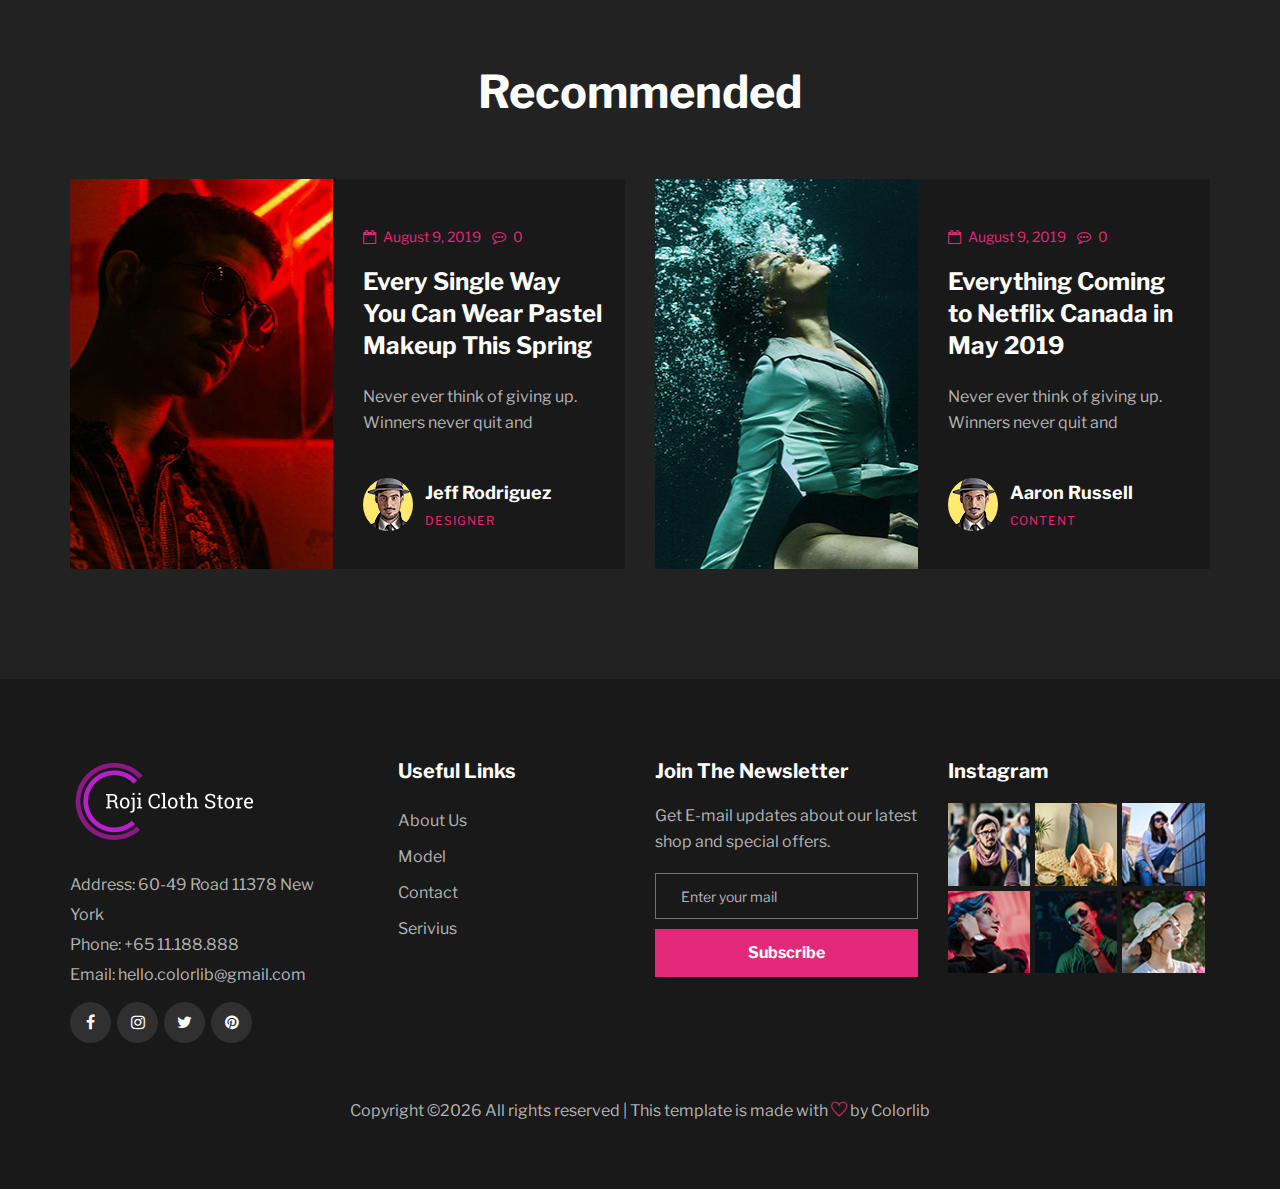
<file: app/src/main/assets/blog-details.html>
<!DOCTYPE html>
<html lang="zxx">

<head>
    <meta charset="UTF-8">
    <meta name="viewport" content="width=device-width, initial-scale=1.0">
    <meta http-equiv="X-UA-Compatible" content="ie=edge">
    <title>Hazze | Template</title>

    <!-- Google Font -->
    <link href="https://fonts.googleapis.com/css?family=Libre+Franklin:400,500,600,700,800,900&display=swap"
        rel="stylesheet">

    <!-- Css Styles -->
    <link rel="stylesheet" href="css/bootstrap.min.css" type="text/css">
    <link rel="stylesheet" href="css/font-awesome.min.css" type="text/css">
    <link rel="stylesheet" href="css/themify-icons.css" type="text/css">
    <link rel="stylesheet" href="css/owl.carousel.min.css" type="text/css">
    <link rel="stylesheet" href="css/magnific-popup.css" type="text/css">
    <link rel="stylesheet" href="css/slicknav.min.css" type="text/css">
    <link rel="stylesheet" href="css/style.css" type="text/css">
</head>

<body>
    <!-- Page Preloder -->
    <div id="preloder">
        <div class="loader"></div>
    </div>

    <!-- Header Section Begin -->
    <header class="header-section">
        <div class="container">
            <div class="row">
                <div class="col-lg-2 col-md-2">
                    <div class="logo">
                        <a href="#">
                            <img src="img/logo.png" alt="">
                        </a>
                    </div>
                </div>
                <div class="col-lg-10 col-md-10">
                    <div class="main-menu mobile-menu">
                        <ul>
                            <li><a href="./index.html">Home</a></li>
                            <li><a href="./about-us.html">About Us</a></li>
                            <li class="active"><a href="./blog.html">Blog</a></li>
                            <li><a href="./gallery.html">Gallery</a>
                                <ul class="dropdown">
                                    <li><a href="#">Naoh</a></li>
                                    <li><a href="#">Padis</a></li>
                                    <li><a href="#">Jacob</a></li>
                                    <li><a href="#">Gomez</a></li>
                                </ul>
                            </li>
                            <li><a href="./contact.html">Contact</a></li>
                        </ul>
                    </div>
                </div>
            </div>
            <div id="mobile-menu-wrap"></div>
        </div>
    </header>
    <!-- Header End -->

    <!-- Blog Details Hero  Section Begin -->
    <section class="blog-hero-section set-bg spad" data-setbg="img/blog/details/details-hero.jpg">
        <div class="container">
            <div class="row justify-content-center">
                <div class="col-lg-9 text-center">
                    <div class="bh-text">
                        <span>Fashion</span>
                        <h2>Celine Dion, at the Met Gala, Is No One’s Paper Doll</h2>
                        <ul>
                            <li>By Colorlib</li>
                            <li>February 21, 2019</li>
                            <li>No Comments</li>
                        </ul>
                    </div>
                </div>
            </div>
        </div>
    </section>
    <!-- Blog Details Hero Section End -->

    <!-- Blog Details Section Begin -->
    <section class="blog-details-section spad">
        <div class="container">
            <div class="row">
                <div class="col-lg-10 m-auto">
                    <div class="bd-text">
                        <div class="bd-title">
                            <p>Your clients would like to see optimal results for minimal work. For this reason, it can
                                be difficult to convince them that a website redesign enhances SEO strategies. However,
                                if you try to redesign a site without taking SEO into account, you are going to face
                                bigger problems down the road.</p>
                            <p>Start off by explaining to clients what will happen if you ignore SEO in your redesign.
                                Explain to them how a website redesign enhances SEO strategies across the board. A
                                redesign is essential and should be part of your client’s budget. There are a couple of
                                risks to point out.</p>
                        </div>
                        <div class="bd-pic">
                            <div class="row">
                                <div class="col-md-6">
                                    <img src="img/blog/details/bd-more-1.jpg" alt="">
                                </div>
                                <div class="col-md-6">
                                    <img src="img/blog/details/bd-more-2.jpg" alt="">
                                </div>
                            </div>
                        </div>
                        <div class="bd-more-text">
                            <div class="bm-item">
                                <h4>You May Have to Redo All Your Content</h4>
                                <p>It is impossible to create effective content without taking SEO into consideration.
                                    If you create content without thinking about SEO, you may need to go back and redo
                                    all the new content you made for your website when you start your SEO strategy.
                                    There are a few reasons for this. First, you’ll be unsure as to what keyword terms
                                    you want to rank for. If you write content that doesn’t include appropriate
                                    keywords, it will be difficult to go back and include the terms naturally. Second,
                                    you may be unclear as to who makes up your target audience. The content you write
                                    for the wrong audience is useless and will need replacing.</p>
                            </div>
                            <div class="bm-item">
                                <h4>You May Have Technical Mistakes</h4>
                                <p>Technical mistakes may mean you require a site migration in the near future. This is
                                    a huge waste of time. Taking the technical side of SEO into account now will allow
                                    you to decide on</p>
                            </div>
                        </div>
                        <div class="bd-quote">
                            <img src="img/blog/details/quote.png" alt="">
                            <p>We need to stop interrupting what people are interested in and be what people are
                                interested in.”</p>
                            <div class="quote-author">
                                <h5>Mitchell Jackson</h5>
                                <span>CEO-DeerCreative</span>
                            </div>
                        </div>
                        <div class="bd-last-para">
                            <p>All the above assumes that a client is willing to create a website in the first place.
                                Some clients may believe that they can forgo a website entirely. However, without a
                                website, it is impossible for a business to grow. You need to explain why having an
                                SEO-optimized website is necessary for being found online. Of course, businesses can
                                find customers using other means, such as through social media, but these methods are
                                slower. Plus, users will still expect the business to have a website — to obtain more
                                information about products, services, and the brand as a whole.</p>
                        </div>
                        <div class="tag-share">
                            <div class="tags">
                                <a href="#">Camera</a>
                                <a href="#">Photography</a>
                                <a href="#">Tips</a>
                            </div>
                            <div class="social-share">
                                <span>Share:</span>
                                <a href="#"><i class="fa fa-facebook"></i></a>
                                <a href="#"><i class="fa fa-twitter"></i></a>
                                <a href="#"><i class="fa fa-google-plus"></i></a>
                                <a href="#"><i class="fa fa-instagram"></i></a>
                                <a href="#"><i class="fa fa-youtube-play"></i></a>
                            </div>
                        </div>
                        <div class="blog-author">
                            <img src="img/blog/details/bd-posted.jpg" alt="">
                            <h5>Shane Lynch</h5>
                            <p>Aliquip ex ea commodo consequat. Duis aute irure dolor in<br /> reprehenderit in
                                voluptate velit esse cillum bore et dolore magna aliqua. </p>
                            <div class="bt-social">
                                <a href="#"><i class="fa fa-facebook"></i></a>
                                <a href="#"><i class="fa fa-twitter"></i></a>
                                <a href="#"><i class="fa fa-google-plus"></i></a>
                                <a href="#"><i class="fa fa-instagram"></i></a>
                            </div>
                        </div>
                        <div class="leave-comment">
                            <h2>Leave A Comment</h2>
                            <form action="#" class="comment-form">
                                <div class="row">
                                    <div class="col-lg-6">
                                        <input type="text" placeholder="Name">
                                    </div>
                                    <div class="col-lg-6">
                                        <input type="text" placeholder="Email">
                                    </div>
                                    <div class="col-lg-12">
                                        <textarea placeholder="Messages"></textarea>
                                        <button type="submit" class="site-btn">Send Message</button>
                                    </div>
                                </div>
                            </form>
                        </div>
                    </div>
                </div>
            </div>
        </div>
    </section>
    <!-- Blog Details Section End -->

    <!-- Recommend Section Begin -->
    <section class="recommend-section spad">
        <div class="container">
            <div class="row">
                <div class="col-lg-12">
                    <div class="section-title">
                        <h2>Recommended</h2>
                    </div>
                </div>
            </div>
            <div class="row">
                <div class="col-md-6">
                    <div class="blog-item">
                        <div class="row">
                            <div class="col-lg-6">
                                <div class="bi-pic set-bg" data-setbg="img/blog/blog-1.jpg"></div>
                            </div>
                            <div class="col-lg-6">
                                <div class="bi-text">
                                    <ul>
                                        <li><i class="fa fa-calendar-o"></i> August 9, 2019</li>
                                        <li><i class="fa fa-commenting-o"></i> 0</li>
                                    </ul>
                                    <h4><a href="#">Every Single Way You Can Wear Pastel Makeup This Spring</a></h4>
                                    <p>Never ever think of giving up. Winners never quit and</p>
                                    <div class="bt-author">
                                        <div class="ba-pic">
                                            <img src="img/blog/author-1.jpg" alt="">
                                        </div>
                                        <div class="ba-text">
                                            <h5>Jeff Rodriguez</h5>
                                            <span>Designer</span>
                                        </div>
                                    </div>
                                </div>
                            </div>
                        </div>
                    </div>
                </div>
                <div class="col-md-6">
                    <div class="blog-item">
                        <div class="row">
                            <div class="col-lg-6">
                                <div class="bi-pic set-bg" data-setbg="img/blog/blog-2.jpg"></div>
                            </div>
                            <div class="col-lg-6">
                                <div class="bi-text">
                                    <ul>
                                        <li><i class="fa fa-calendar-o"></i> August 9, 2019</li>
                                        <li><i class="fa fa-commenting-o"></i> 0</li>
                                    </ul>
                                    <h4><a href="#">Everything Coming to Netflix Canada in May 2019</a></h4>
                                    <p>Never ever think of giving up. Winners never quit and</p>
                                    <div class="bt-author">
                                        <div class="ba-pic">
                                            <img src="img/blog/author-1.jpg" alt="">
                                        </div>
                                        <div class="ba-text">
                                            <h5>Aaron Russell</h5>
                                            <span>Content</span>
                                        </div>
                                    </div>
                                </div>
                            </div>
                        </div>
                    </div>
                </div>
            </div>
        </div>
    </section>
    <!-- Recommend Section End -->

    <!-- Footer Section Begin -->
    <section class="footer-section">
        <div class="container">
            <div class="row">
                <div class="col-lg-3 col-md-6">
                    <div class="footer-option">
                        <div class="fo-logo">
                            <a href="#">
                                <img src="img/logo.png" alt="">
                            </a>
                        </div>
                        <ul>
                            <li>Address: 60-49 Road 11378 New York</li>
                            <li>Phone: +65 11.188.888</li>
                            <li>Email: hello.colorlib@gmail.com</li>
                        </ul>
                        <div class="fo-social">
                            <a href="#"><i class="fa fa-facebook"></i></a>
                            <a href="#"><i class="fa fa-instagram"></i></a>
                            <a href="#"><i class="fa fa-twitter"></i></a>
                            <a href="#"><i class="fa fa-pinterest"></i></a>
                        </div>
                    </div>
                </div>
                <div class="col-lg-3 col-md-6">
                    <div class="footer-widget fw-links">
                        <h5>Useful Links</h5>
                        <ul>
                            <li><a href="#">About Us</a></li>
                            <li><a href="#">Model</a></li>
                            <li><a href="#">Contact</a></li>
                            <li><a href="#">Serivius</a></li>
                        </ul>
                    </div>
                </div>
                <div class="col-lg-3 col-md-6">
                    <div class="footer-widget">
                        <h5>Join The Newsletter</h5>
                        <p>Get E-mail updates about our latest shop and special offers.</p>
                        <form action="#" class="news-form">
                            <input type="text" placeholder="Enter your mail">
                            <button type="submit">Subscribe</button>
                        </form>
                    </div>
                </div>
                <div class="col-lg-3 col-md-6">
                    <div class="footer-widget">
                        <h5>Instagram</h5>
                        <div class="insta-pic">
                            <img src="img/instagram/instagram-1.jpg" alt="">
                            <img src="img/instagram/instagram-2.jpg" alt="">
                            <img src="img/instagram/instagram-3.jpg" alt="">
                            <img src="img/instagram/instagram-4.jpg" alt="">
                            <img src="img/instagram/instagram-5.jpg" alt="">
                            <img src="img/instagram/instagram-6.jpg" alt="">
                        </div>
                    </div>
                </div>
            </div>
            <div class="copyright-text"><p><!-- Link back to Colorlib can't be removed. Template is licensed under CC BY 3.0. -->
  Copyright &copy;<script>document.write(new Date().getFullYear());</script> All rights reserved | This template is made with <i class="ti-heart" aria-hidden="true"></i> by <a href="https://colorlib.com" target="_blank">Colorlib</a>
  <!-- Link back to Colorlib can't be removed. Template is licensed under CC BY 3.0. --></p></div>
        </div>
    </section>
    <!-- Footer Section End -->

    <!-- Js Plugins -->
    <script src="js/jquery-3.3.1.min.js"></script>
    <script src="js/bootstrap.min.js"></script>
    <script src="js/jquery.magnific-popup.min.js"></script>
    <script src="js/mixitup.min.js"></script>
    <script src="js/jquery.slicknav.js"></script>
    <script src="js/owl.carousel.min.js"></script>
    <script src="js/main.js"></script>
</body>

</html>
</file>
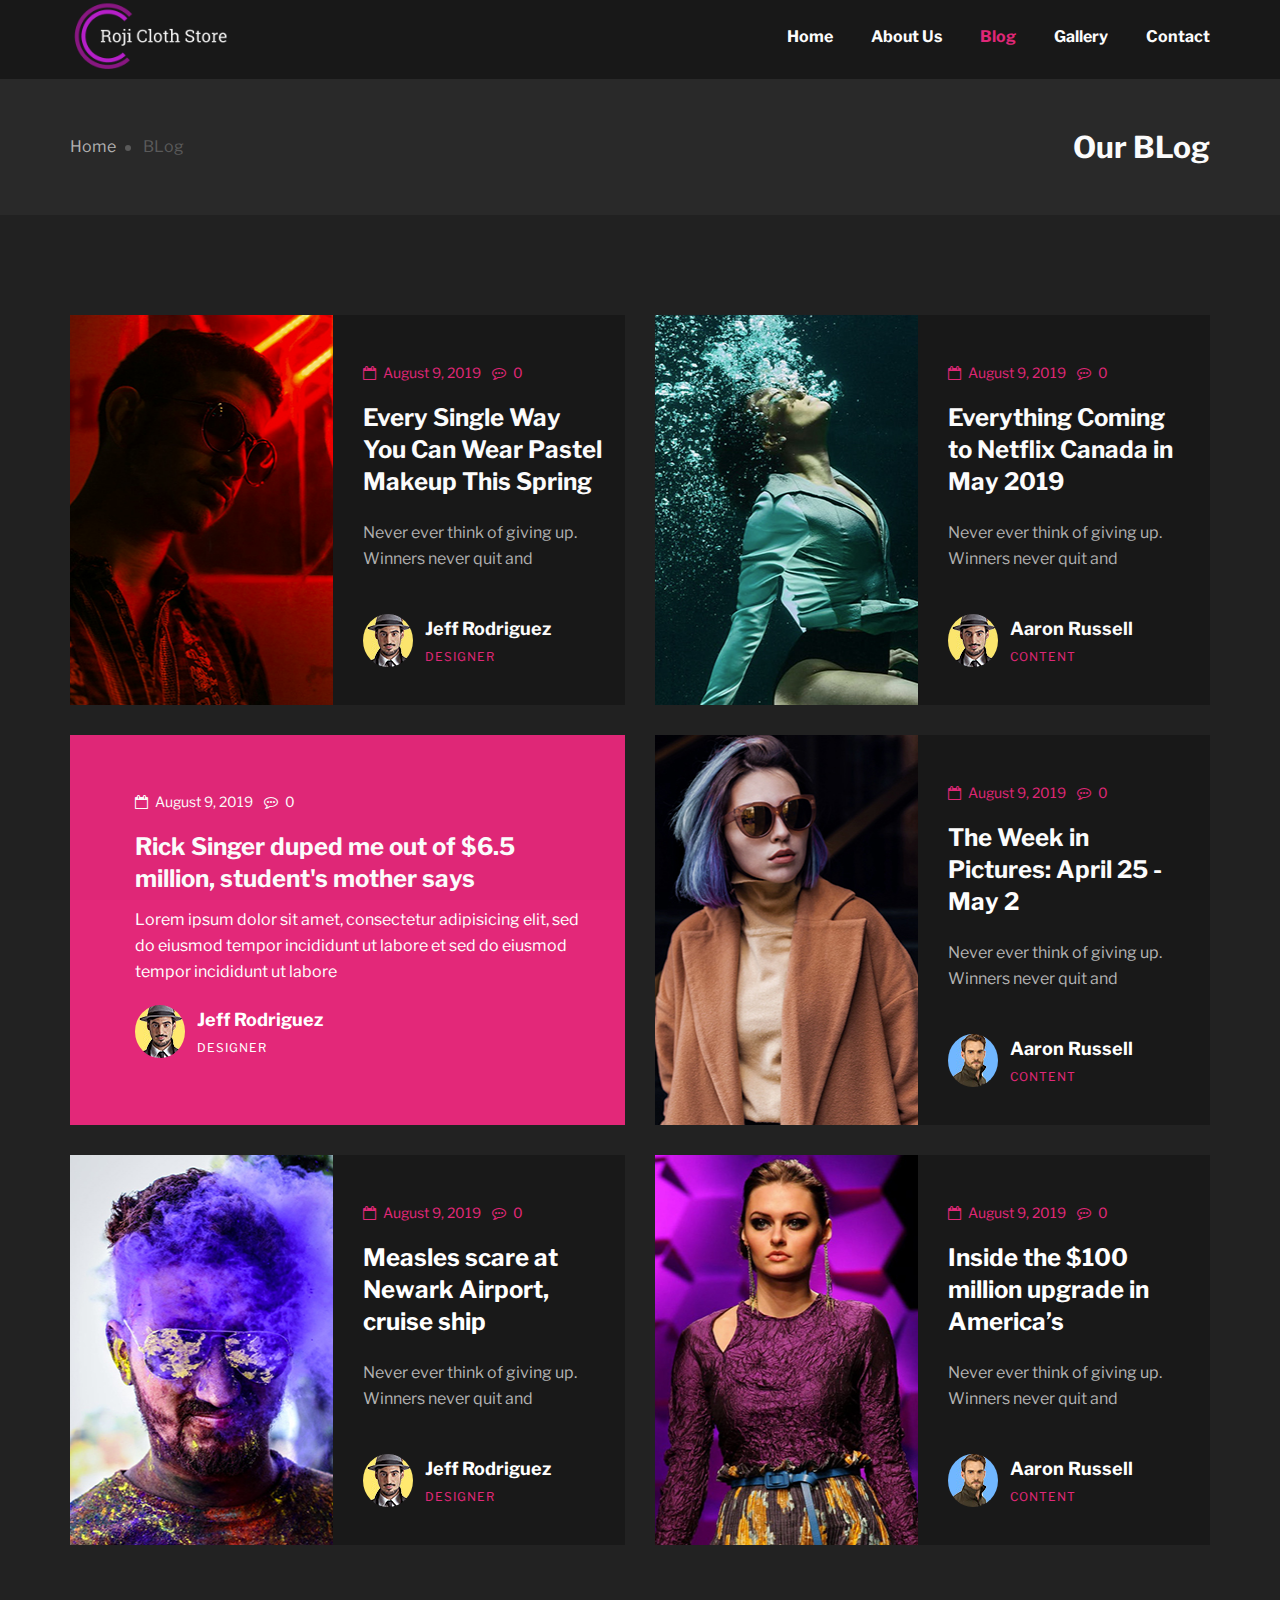
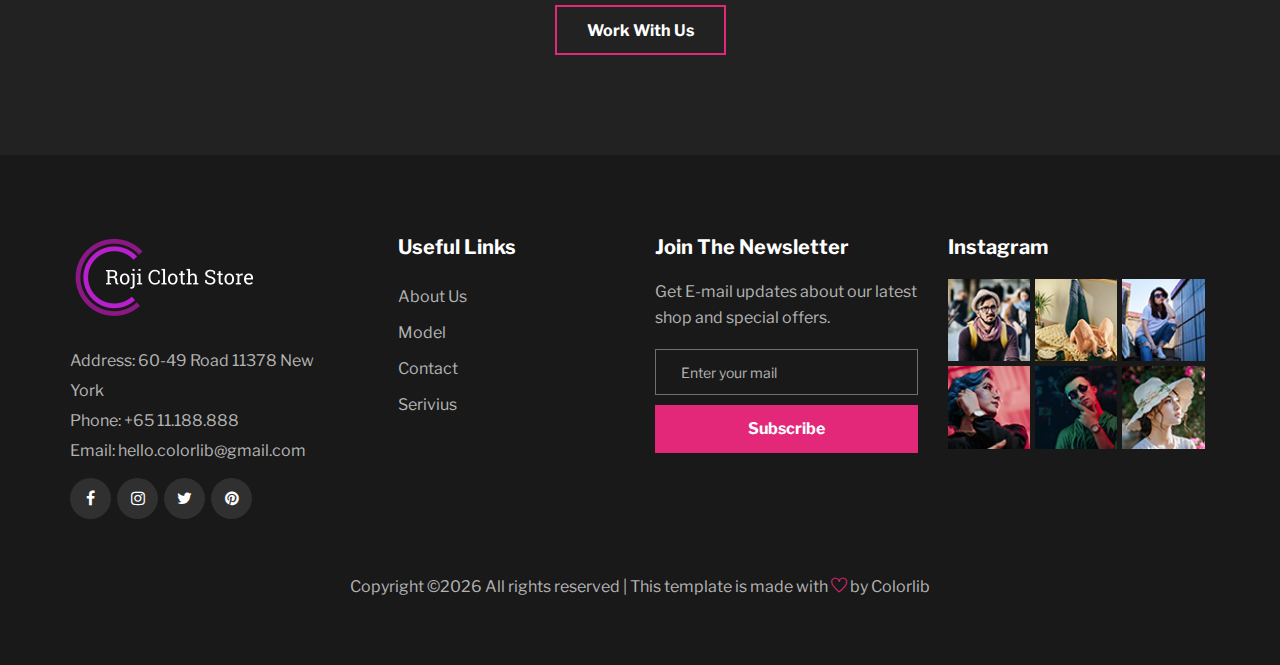
<file: app/src/main/assets/blog.html>
<!DOCTYPE html>
<html lang="zxx">

<head>
    <meta charset="UTF-8">
    <meta name="viewport" content="width=device-width, initial-scale=1.0">
    <meta http-equiv="X-UA-Compatible" content="ie=edge">
    <title>Hazze | Template</title>

    <!-- Google Font -->
    <link href="https://fonts.googleapis.com/css?family=Libre+Franklin:400,500,600,700,800,900&display=swap"
        rel="stylesheet">

    <!-- Css Styles -->
    <link rel="stylesheet" href="css/bootstrap.min.css" type="text/css">
    <link rel="stylesheet" href="css/font-awesome.min.css" type="text/css">
    <link rel="stylesheet" href="css/themify-icons.css" type="text/css">
    <link rel="stylesheet" href="css/owl.carousel.min.css" type="text/css">
    <link rel="stylesheet" href="css/magnific-popup.css" type="text/css">
    <link rel="stylesheet" href="css/slicknav.min.css" type="text/css">
    <link rel="stylesheet" href="css/style.css" type="text/css">
</head>

<body>
    <!-- Page Preloder -->
    <div id="preloder">
        <div class="loader"></div>
    </div>

    <!-- Header Section Begin -->
    <header class="header-section">
        <div class="container">
            <div class="row">
                <div class="col-lg-2 col-md-2">
                    <div class="logo">
                        <a href="#">
                            <img src="img/logo.png" alt="">
                        </a>
                    </div>
                </div>
                <div class="col-lg-10 col-md-10">
                    <div class="main-menu mobile-menu">
                        <ul>
                            <li><a href="./index.html">Home</a></li>
                            <li><a href="./about-us.html">About Us</a></li>
                            <li class="active"><a href="./blog.html">Blog</a></li>
                            <li><a href="./gallery.html">Gallery</a>
                                <ul class="dropdown">
                                    <li><a href="#">Naoh</a></li>
                                    <li><a href="#">Padis</a></li>
                                    <li><a href="#">Jacob</a></li>
                                    <li><a href="#">Gomez</a></li>
                                </ul>
                            </li>
                            <li><a href="./contact.html">Contact</a></li>
                        </ul>
                    </div>
                </div>
            </div>
            <div id="mobile-menu-wrap"></div>
        </div>
    </header>
    <!-- Header End -->

    <!-- Breadcrumb Section Begin -->
    <section class="breadcrumb-section">
        <div class="container">
            <div class="row">
                <div class="col-lg-6">
                    <div class="breadcrumb-option">
                        <a href="#">Home</a>
                        <span>BLog</span>
                    </div>
                </div>
                <div class="col-lg-6">
                    <div class="breadcrumb-text">
                        <h3>Our BLog</h3>
                    </div>
                </div>
            </div>
        </div>
    </section>
    <!-- Breadcrumb Section End -->

    <!-- Blog Section Begin -->
    <div class="blog-section spad">
        <div class="container">
            <div class="row">
                <div class="col-lg-6">
                    <div class="blog-item">
                        <div class="row">
                            <div class="col-lg-6">
                                <div class="bi-pic set-bg" data-setbg="img/blog/blog-1.jpg"></div>
                            </div>
                            <div class="col-lg-6">
                                <div class="bi-text">
                                    <ul>
                                        <li><i class="fa fa-calendar-o"></i> August 9, 2019</li>
                                        <li><i class="fa fa-commenting-o"></i> 0</li>
                                    </ul>
                                    <h4><a href="./blog-details.html">Every Single Way You Can Wear Pastel Makeup This Spring</a></h4>
                                    <p>Never ever think of giving up. Winners never quit and</p>
                                    <div class="bt-author">
                                        <div class="ba-pic">
                                            <img src="img/blog/author-1.jpg" alt="">
                                        </div>
                                        <div class="ba-text">
                                            <h5>Jeff Rodriguez</h5>
                                            <span>Designer</span>
                                        </div>
                                    </div>
                                </div>
                            </div>
                        </div>
                    </div>
                </div>
                <div class="col-lg-6">
                    <div class="blog-item">
                        <div class="row">
                            <div class="col-lg-6">
                                <div class="bi-pic set-bg" data-setbg="img/blog/blog-2.jpg"></div>
                            </div>
                            <div class="col-lg-6">
                                <div class="bi-text">
                                    <ul>
                                        <li><i class="fa fa-calendar-o"></i> August 9, 2019</li>
                                        <li><i class="fa fa-commenting-o"></i> 0</li>
                                    </ul>
                                    <h4><a href="./blog-details.html">Everything Coming to Netflix Canada in May 2019</a></h4>
                                    <p>Never ever think of giving up. Winners never quit and</p>
                                    <div class="bt-author">
                                        <div class="ba-pic">
                                            <img src="img/blog/author-1.jpg" alt="">
                                        </div>
                                        <div class="ba-text">
                                            <h5>Aaron Russell</h5>
                                            <span>Content</span>
                                        </div>
                                    </div>
                                </div>
                            </div>
                        </div>
                    </div>
                </div>
                <div class="col-lg-6">
                    <div class="blog-item solid-bg">
                        <div class="bi-text">
                            <ul>
                                <li><i class="fa fa-calendar-o"></i> August 9, 2019</li>
                                <li><i class="fa fa-commenting-o"></i> 0</li>
                            </ul>
                            <h4><a href="./blog-details.html">Rick Singer duped me out of $6.5 million, student's mother says</a></h4>
                            <p>Lorem ipsum dolor sit amet, consectetur adipisicing elit, sed do eiusmod tempor
                                incididunt ut labore et sed do eiusmod tempor incididunt ut labore </p>
                            <div class="bt-author">
                                <div class="ba-pic">
                                    <img src="img/blog/author-1.jpg" alt="">
                                </div>
                                <div class="ba-text">
                                    <h5>Jeff Rodriguez</h5>
                                    <span>Designer</span>
                                </div>
                            </div>
                        </div>
                    </div>
                </div>
                <div class="col-lg-6">
                    <div class="blog-item">
                        <div class="row">
                            <div class="col-lg-6">
                                <div class="bi-pic set-bg" data-setbg="img/blog/blog-3.jpg"></div>
                            </div>
                            <div class="col-lg-6">
                                <div class="bi-text">
                                    <ul>
                                        <li><i class="fa fa-calendar-o"></i> August 9, 2019</li>
                                        <li><i class="fa fa-commenting-o"></i> 0</li>
                                    </ul>
                                    <h4><a href="./blog-details.html">The Week in Pictures: April 25 - May 2</a></h4>
                                    <p>Never ever think of giving up. Winners never quit and</p>
                                    <div class="bt-author">
                                        <div class="ba-pic">
                                            <img src="img/blog/author-2.jpg" alt="">
                                        </div>
                                        <div class="ba-text">
                                            <h5>Aaron Russell</h5>
                                            <span>Content</span>
                                        </div>
                                    </div>
                                </div>
                            </div>
                        </div>
                    </div>
                </div>
                <div class="col-lg-6">
                    <div class="blog-item">
                        <div class="row">
                            <div class="col-lg-6">
                                <div class="bi-pic set-bg" data-setbg="img/blog/blog-4.jpg"></div>
                            </div>
                            <div class="col-lg-6">
                                <div class="bi-text">
                                    <ul>
                                        <li><i class="fa fa-calendar-o"></i> August 9, 2019</li>
                                        <li><i class="fa fa-commenting-o"></i> 0</li>
                                    </ul>
                                    <h4><a href="./blog-details.html">Measles scare at Newark Airport, cruise ship</a></h4>
                                    <p>Never ever think of giving up. Winners never quit and</p>
                                    <div class="bt-author">
                                        <div class="ba-pic">
                                            <img src="img/blog/author-1.jpg" alt="">
                                        </div>
                                        <div class="ba-text">
                                            <h5>Jeff Rodriguez</h5>
                                            <span>Designer</span>
                                        </div>
                                    </div>
                                </div>
                            </div>
                        </div>
                    </div>
                </div>
                <div class="col-lg-6">
                    <div class="blog-item">
                        <div class="row">
                            <div class="col-lg-6">
                                <div class="bi-pic set-bg" data-setbg="img/blog/blog-5.jpg"></div>
                            </div>
                            <div class="col-lg-6">
                                <div class="bi-text">
                                    <ul>
                                        <li><i class="fa fa-calendar-o"></i> August 9, 2019</li>
                                        <li><i class="fa fa-commenting-o"></i> 0</li>
                                    </ul>
                                    <h4><a href="./blog-details.html">Inside the $100 million upgrade in America’s</a></h4>
                                    <p>Never ever think of giving up. Winners never quit and</p>
                                    <div class="bt-author">
                                        <div class="ba-pic">
                                            <img src="img/blog/author-2.jpg" alt="">
                                        </div>
                                        <div class="ba-text">
                                            <h5>Aaron Russell</h5>
                                            <span>Content</span>
                                        </div>
                                    </div>
                                </div>
                            </div>
                        </div>
                    </div>
                </div>
            </div>
            <div class="row">
                <div class="col-lg-12 text-center">
                    <div class="blog-btn">
                        <a href="#" class="primary-btn">Work With Us</a>
                    </div>
                </div>
            </div>
        </div>
    </div>
    <!-- Blog Section End -->

    <!-- Footer Section Begin -->
    <section class="footer-section">
        <div class="container">
            <div class="row">
                <div class="col-lg-3 col-md-6">
                    <div class="footer-option">
                        <div class="fo-logo">
                            <a href="#">
                                <img src="img/logo.png" alt="">
                            </a>
                        </div>
                        <ul>
                            <li>Address: 60-49 Road 11378 New York</li>
                            <li>Phone: +65 11.188.888</li>
                            <li>Email: hello.colorlib@gmail.com</li>
                        </ul>
                        <div class="fo-social">
                            <a href="#"><i class="fa fa-facebook"></i></a>
                            <a href="#"><i class="fa fa-instagram"></i></a>
                            <a href="#"><i class="fa fa-twitter"></i></a>
                            <a href="#"><i class="fa fa-pinterest"></i></a>
                        </div>
                    </div>
                </div>
                <div class="col-lg-3 col-md-6">
                    <div class="footer-widget fw-links">
                        <h5>Useful Links</h5>
                        <ul>
                            <li><a href="#">About Us</a></li>
                            <li><a href="#">Model</a></li>
                            <li><a href="#">Contact</a></li>
                            <li><a href="#">Serivius</a></li>
                        </ul>
                    </div>
                </div>
                <div class="col-lg-3 col-md-6">
                    <div class="footer-widget">
                        <h5>Join The Newsletter</h5>
                        <p>Get E-mail updates about our latest shop and special offers.</p>
                        <form action="#" class="news-form">
                            <input type="text" placeholder="Enter your mail">
                            <button type="submit">Subscribe</button>
                        </form>
                    </div>
                </div>
                <div class="col-lg-3 col-md-6">
                    <div class="footer-widget">
                        <h5>Instagram</h5>
                        <div class="insta-pic">
                            <img src="img/instagram/instagram-1.jpg" alt="">
                            <img src="img/instagram/instagram-2.jpg" alt="">
                            <img src="img/instagram/instagram-3.jpg" alt="">
                            <img src="img/instagram/instagram-4.jpg" alt="">
                            <img src="img/instagram/instagram-5.jpg" alt="">
                            <img src="img/instagram/instagram-6.jpg" alt="">
                        </div>
                    </div>
                </div>
            </div>
            <div class="copyright-text"><p><!-- Link back to Colorlib can't be removed. Template is licensed under CC BY 3.0. -->
  Copyright &copy;<script>document.write(new Date().getFullYear());</script> All rights reserved | This template is made with <i class="ti-heart" aria-hidden="true"></i> by <a href="https://colorlib.com" target="_blank">Colorlib</a>
  <!-- Link back to Colorlib can't be removed. Template is licensed under CC BY 3.0. --></p></div>
        </div>
    </section>
    <!-- Footer Section End -->

    <!-- Js Plugins -->
    <script src="js/jquery-3.3.1.min.js"></script>
    <script src="js/bootstrap.min.js"></script>
    <script src="js/jquery.magnific-popup.min.js"></script>
    <script src="js/mixitup.min.js"></script>
    <script src="js/jquery.slicknav.js"></script>
    <script src="js/owl.carousel.min.js"></script>
    <script src="js/main.js"></script>
</body>

</html>
</file>
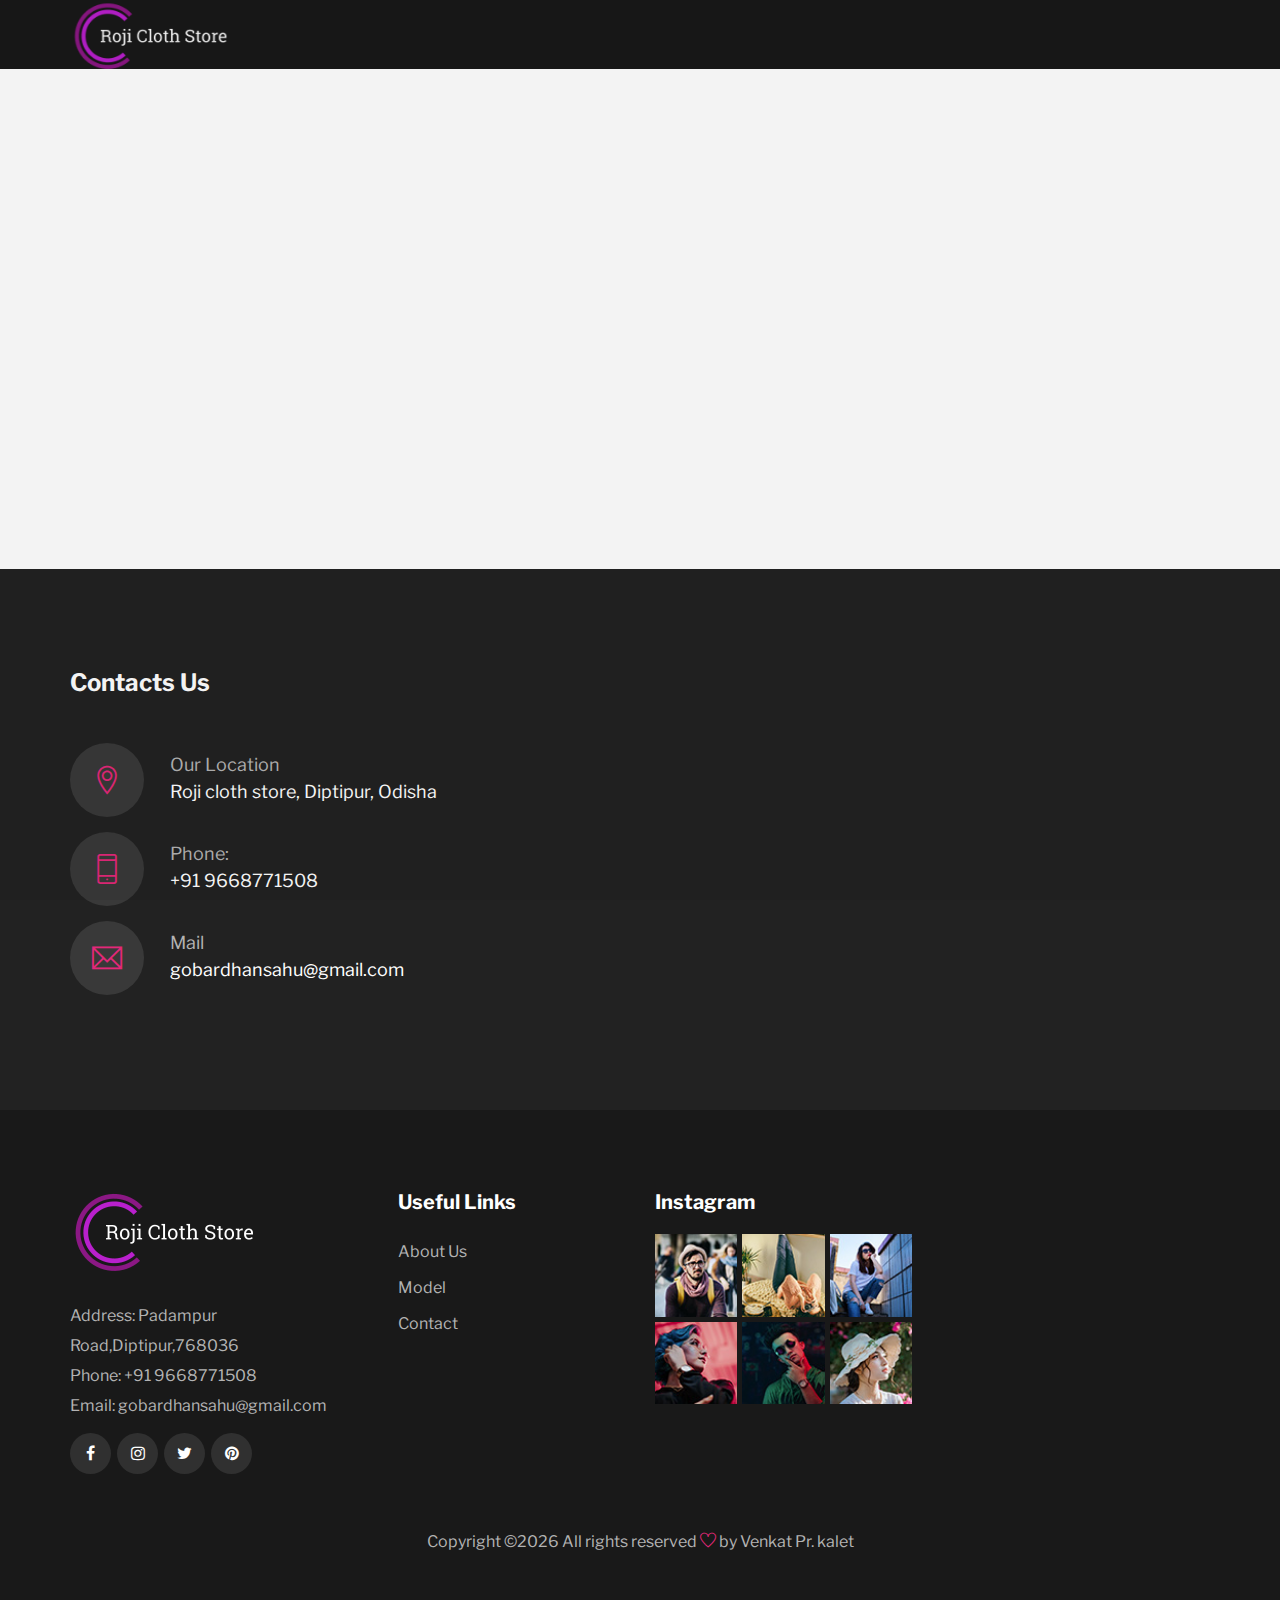
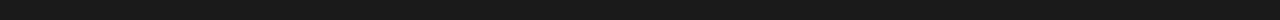
<file: app/src/main/assets/contact.html>
<!DOCTYPE html>
<html lang="zxx">

<head>
    <meta charset="UTF-8">
    <meta name="keywords" content="Hazze, unica, creative, html">
    <meta name="viewport" content="width=device-width, initial-scale=1.0">
    <meta http-equiv="X-UA-Compatible" content="ie=edge">
    <title>Hazze | Template</title>

    <!-- Google Font -->
    <link href="https://fonts.googleapis.com/css?family=Libre+Franklin:400,500,600,700,800,900&display=swap"
          rel="stylesheet">

    <!-- Css Styles -->
    <link rel="stylesheet" href="css/bootstrap.min.css" type="text/css">
    <link rel="stylesheet" href="css/font-awesome.min.css" type="text/css">
    <link rel="stylesheet" href="css/themify-icons.css" type="text/css">
    <link rel="stylesheet" href="css/owl.carousel.min.css" type="text/css">
    <link rel="stylesheet" href="css/magnific-popup.css" type="text/css">
    <link rel="stylesheet" href="css/slicknav.min.css" type="text/css">
    <link rel="stylesheet" href="css/style.css" type="text/css">
</head>

<body>
<!-- Page Preloder -->
<div id="preloder">
    <div class="loader"></div>
</div>

<!-- Header Section Begin -->
<header class="header-section">
    <div class="container">
        <div class="row">
            <div class="col-lg-2 col-md-2">
                <div class="logo">
                    <a href="#">
                        <img src="img/logo.png" alt="">
                    </a>
                </div>
            </div>
            <div class="col-lg-10 col-md-10">
            </div>
        </div>
        <div id="mobile-menu-wrap"></div>
    </div>
</header>
<!-- Header End -->

<!-- Map Section Begin -->
<div class="map">
    <iframe src="https://www.google.com/maps/embed?pb=!1m18!1m12!1m3!1d3722.835877849272!2d83.22517081500055!3d21.079216285971103!2m3!1f0!2f0!3f0!3m2!1i1024!2i768!4f13.1!3m3!1m2!1s0x3a26992b1533eb49%3A0x5ffdd152d391bdb1!2sRoji%20cloth%20store!5e0!3m2!1sen!2sin!4v1590730514200!5m2!1sen!2sin" width="600" height="450" frameborder="0" style="border:0;" allowfullscreen="" aria-hidden="false" tabindex="0"></iframe>
</div>
<!-- Map Section End -->

<!-- Contact Section Begin -->
<section class="contact-section spad">
    <div class="container">
        <div class="row">
            <div class="col-lg-5">
                <div class="contact-text">
                    <h4>Contacts Us</h4>
                    <div class="ct-item">
                        <div class="ci-icon">
                            <span class="ti-location-pin"></span>
                        </div>
                        <div class="ci-text">
                            <ul>
                                <li>
                                    <span>Our Location</span>
                                    Roji cloth store, Diptipur, Odisha                                    </li>
                            </ul>
                        </div>
                    </div>
                    <div class="ct-item">
                        <div class="ci-icon">
                            <span class="ti-mobile"></span>
                        </div>
                        <div class="ci-text">
                            <ul>
                                <li>
                                    <span>Phone:</span>
                                    +91 9668771508
                                </li>
                            </ul>
                        </div>
                    </div>
                    <div class="ct-item">
                        <div class="ci-icon">
                            <span class="ti-email"></span>
                        </div>
                        <div class="ci-text">
                            <ul>
                                <li>
                                    <span>Mail</span>
                                    gobardhansahu@gmail.com </li>
                            </ul>
                        </div>
                    </div>
                </div>
            </div>
        </div>
    </div>
</section>
<!-- Contact Section End -->

<!-- Footer Section Begin -->
<section class="footer-section">
    <div class="container">
        <div class="row">
            <div class="col-lg-3 col-md-6">
                <div class="footer-option">
                    <div class="fo-logo">
                        <a href="#">
                            <img src="img/logo.png" alt="">
                        </a>
                    </div>
                    <ul>
                        <li>Address: Padampur Road,Diptipur,768036</li>
                        <li>Phone: +91 9668771508</li>
                        <li>Email: gobardhansahu@gmail.com</li>
                    </ul>
                    <div class="fo-social">
                        <a href="https://www.facebook.com/profile.php?id=100036920927495"><i class="fa fa-facebook"></i></a>
                        <a href="#"><i class="fa fa-instagram"></i></a>
                        <a href="#"><i class="fa fa-twitter"></i></a>
                        <a href="#"><i class="fa fa-pinterest"></i></a>
                    </div>
                </div>
            </div>
            <div class="col-lg-3 col-md-6">
                <div class="footer-widget fw-links">
                    <h5>Useful Links</h5>
                    <ul>
                        <li><a href="#">About Us</a></li>
                        <li><a href="#">Model</a></li>
                        <li><a href="#">Contact</a></li>
                    </ul>
                </div>
            </div>

            <div class="col-lg-3 col-md-6">
                <div class="footer-widget">
                    <h5>Instagram</h5>
                    <div class="insta-pic">
                        <img src="img/instagram/instagram-1.jpg" alt="">
                        <img src="img/instagram/instagram-2.jpg" alt="">
                        <img src="img/instagram/instagram-3.jpg" alt="">
                        <img src="img/instagram/instagram-4.jpg" alt="">
                        <img src="img/instagram/instagram-5.jpg" alt="">
                        <img src="img/instagram/instagram-6.jpg" alt="">
                    </div>
                </div>
            </div>
        </div>
        <div class="copyright-text"><p><!-- Link back to Colorlib can't be removed. Template is licensed under CC BY 3.0. -->
            Copyright &copy;<script>document.write(new Date().getFullYear());</script> All rights reserved <i class="ti-heart" aria-hidden="true"></i> by <a href="https://colorlib.com" target="_blank">Venkat Pr. kalet</a>
            <!-- Link back to Colorlib can't be removed. Template is licensed under CC BY 3.0. --></p></div>
    </div>
</section>
<!-- Footer Section End -->

<!-- Js Plugins -->
<script src="js/jquery-3.3.1.min.js"></script>
<script src="js/bootstrap.min.js"></script>
<script src="js/jquery.magnific-popup.min.js"></script>
<script src="js/mixitup.min.js"></script>
<script src="js/jquery.slicknav.js"></script>
<script src="js/owl.carousel.min.js"></script>
<script src="js/main.js"></script>
</body>

</html>
</file>
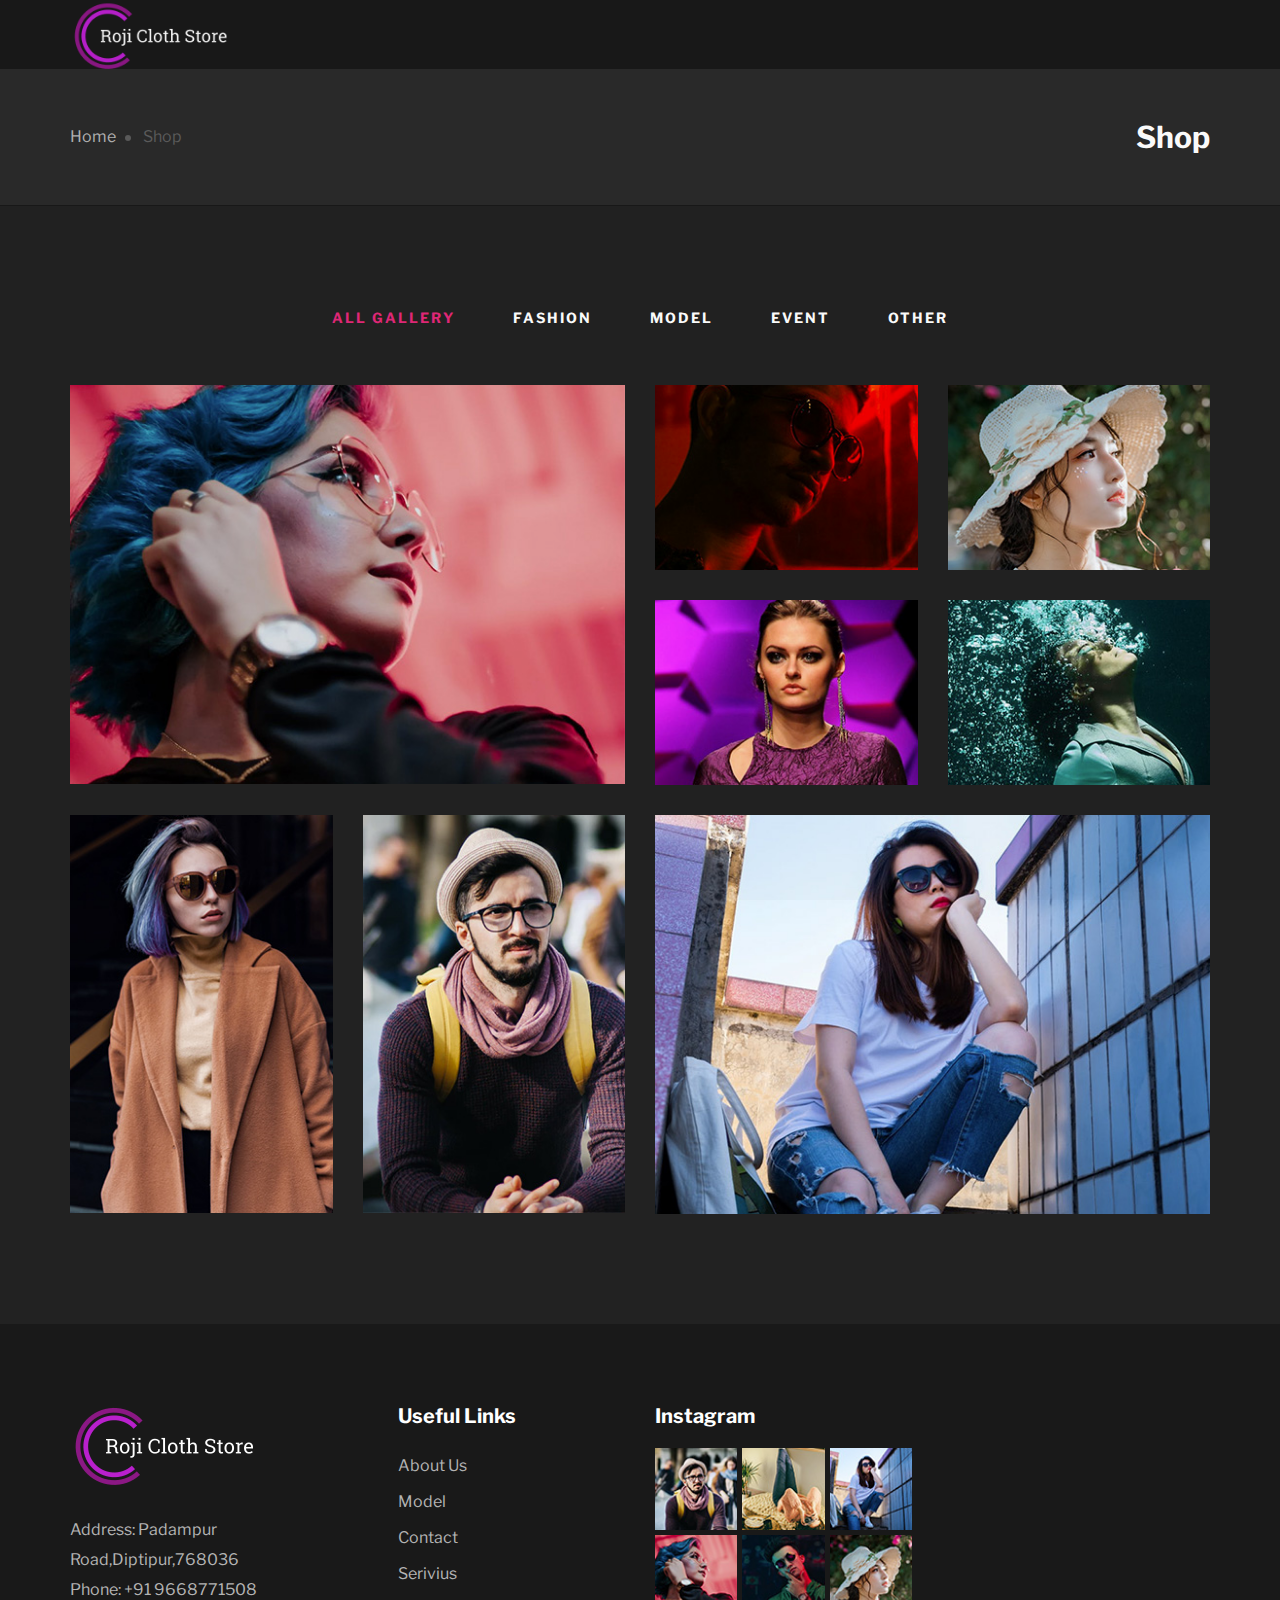
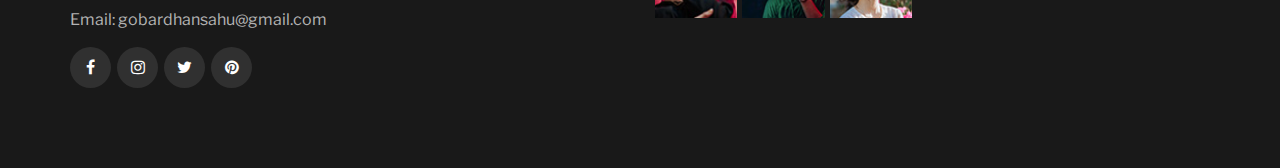
<file: app/src/main/assets/gallery.html>
<!DOCTYPE html>
<html lang="zxx">

<head>
    <meta charset="UTF-8">
    <meta name="description" content="Hazze Template">
    <meta name="keywords" content="Hazze, unica, creative, html">
    <meta name="viewport" content="width=device-width, initial-scale=1.0">
    <meta http-equiv="X-UA-Compatible" content="ie=edge">
    <title>Hazze | Template</title>

    <!-- Google Font -->
    <link href="https://fonts.googleapis.com/css?family=Libre+Franklin:400,500,600,700,800,900&display=swap"
        rel="stylesheet">

    <!-- Css Styles -->
    <link rel="stylesheet" href="css/bootstrap.min.css" type="text/css">
    <link rel="stylesheet" href="css/font-awesome.min.css" type="text/css">
    <link rel="stylesheet" href="css/themify-icons.css" type="text/css">
    <link rel="stylesheet" href="css/owl.carousel.min.css" type="text/css">
    <link rel="stylesheet" href="css/magnific-popup.css" type="text/css">
    <link rel="stylesheet" href="css/slicknav.min.css" type="text/css">
    <link rel="stylesheet" href="css/style.css" type="text/css">
</head>

<body>
    <!-- Page Preloder -->
    <div id="preloder">
        <div class="loader"></div>
    </div>

    <!-- Header Section Begin -->
    <header class="header-section">
        <div class="container">
            <div class="row">
                <div class="col-lg-2 col-md-2">
                    <div class="logo">
                        <a href="#">
                            <img src="img/logo.png" alt="">
                        </a>
                    </div>
                </div>
                <div class="col-lg-10 col-md-10">
                </div>
            </div>
            <div id="mobile-menu-wrap"></div>
        </div>
    </header>
    <!-- Header End -->

    <!-- Breadcrumb Section Begin -->
    <section class="breadcrumb-section bread-normal">
        <div class="container">
            <div class="row">
                <div class="col-lg-6 col-md-6">
                    <div class="breadcrumb-option">
                        <a href="#">Home</a>
                        <span>Shop</span>
                    </div>
                </div>
                <div class="col-lg-6 col-md-6 text-right">
                    <div class="breadcrumb-text">
                        <h3>Shop</h3>
                    </div>
                </div>
            </div>
        </div>
    </section>
    <!-- Breadcrumb Section End -->

    <!-- Gallery Section Begin -->
    <div class="gallery-section spad">
        <div class="container">
            <div class="row">
                <div class="col-lg-12">
                    <div class="gallery-controls">
                        <ul>
                            <li class="active" data-filter=".all">All gallery</li>
                            <li data-filter=".fashion">Fashion</li>
                            <li data-filter=".model">Model</li>
                            <li data-filter=".event">Event</li>
                            <li data-filter=".other">Other</li>
                        </ul>
                    </div>
                </div>
            </div>
            <div class="row gallery-filter">
                <div class="col-lg-6 mix all fashion">
                    <div class="gs-item">
                        <img src="img/gallery/gallery-1.jpg" alt="">
                    </div>
                </div>
                <div class="col-lg-6">
                    <div class="row">
                        <div class="col-lg-6 mix all model">
                            <div class="gs-item">
                                <img src="img/gallery/gallery-2.jpg" alt="">
                            </div>
                        </div>
                        <div class="col-lg-6 mix all event">
                            <div class="gs-item">
                                <img src="img/gallery/gallery-3.jpg" alt="">
                            </div>
                        </div>
                        <div class="col-lg-6 mix all other">
                            <div class="gs-item">
                                <img src="img/gallery/gallery-4.jpg" alt="">
                            </div>
                        </div>
                        <div class="col-lg-6 mix all fashion">
                            <div class="gs-item">
                                <img src="img/gallery/gallery-5.jpg" alt="">
                            </div>
                        </div>
                    </div>
                </div>
                <div class="col-lg-6">
                    <div class="row">
                        <div class="col-lg-6 mix all event">
                            <div class="gs-item">
                                <img src="img/gallery/gallery-6.jpg" alt="">
                            </div>
                        </div>
                        <div class="col-lg-6 mix all model other">
                            <div class="gs-item">
                                <img src="img/gallery/gallery-7.jpg" alt="">
                            </div>
                        </div>
                    </div>
                </div>
                <div class="col-lg-6 mix all fashion event">
                    <div class="gs-item">
                        <img src="img/gallery/gallery-8.jpg" alt="">
                    </div>
                </div>
            </div>
        </div>
    </div>
    <!-- Gallery Section End -->

    <!-- Footer Section Begin -->
    <section class="footer-section">
        <div class="container">
            <div class="row">
                <div class="col-lg-3">
                    <div class="footer-option">
                        <div class="fo-logo">
                            <a href="#">
                                <img src="img/logo.png" alt="">
                            </a>
                        </div>
                        <ul>
                            <li>Address: Padampur Road,Diptipur,768036</li>
                            <li>Phone: +91 9668771508</li>
                            <li>Email: gobardhansahu@gmail.com</li>
                        </ul>
                        <div class="fo-social">
                            <a href="https://www.facebook.com/profile.php?id=100036920927495"><i class="fa fa-facebook"></i></a>
                            <a href="#"><i class="fa fa-instagram"></i></a>
                            <a href="#"><i class="fa fa-twitter"></i></a>
                            <a href="#"><i class="fa fa-pinterest"></i></a>
                        </div>
                    </div>
                </div>
                <div class="col-lg-3">
                    <div class="footer-widget fw-links">
                        <h5>Useful Links</h5>
                        <ul>
                            <li><a href="#">About Us</a></li>
                            <li><a href="#">Model</a></li>
                            <li><a href="#">Contact</a></li>
                            <li><a href="#">Serivius</a></li>
                        </ul>
                    </div>
                </div>

                <div class="col-lg-3">
                    <div class="footer-widget">
                        <h5>Instagram</h5>
                        <div class="insta-pic">
                            <img src="img/instagram/instagram-1.jpg" alt="">
                            <img src="img/instagram/instagram-2.jpg" alt="">
                            <img src="img/instagram/instagram-3.jpg" alt="">
                            <img src="img/instagram/instagram-4.jpg" alt="">
                            <img src="img/instagram/instagram-5.jpg" alt="">
                            <img src="img/instagram/instagram-6.jpg" alt="">
                        </div>
                    </div>
                </div>
            </div>
        </div>
    </section>
    <!-- Footer Section End -->

    <!-- Js Plugins -->
    <script src="js/jquery-3.3.1.min.js"></script>
    <script src="js/bootstrap.min.js"></script>
    <script src="js/jquery.magnific-popup.min.js"></script>
    <script src="js/mixitup.min.js"></script>
    <script src="js/jquery.slicknav.js"></script>
    <script src="js/owl.carousel.min.js"></script>
    <script src="js/main.js"></script>
</body>

</html>
</file>
<file: app/src/main/assets/css/themify-icons.css>
@font-face {
	font-family: 'themify';
	src:url('../fonts/themify.eot?-fvbane');
	src:url('../fonts/themify.eot?#iefix-fvbane') format('embedded-opentype'),
		url('../fonts/themify.woff?-fvbane') format('woff'),
		url('../fonts/themify.ttf?-fvbane') format('truetype'),
		url('../fonts/themify.svg?-fvbane#themify') format('svg');
	font-weight: normal;
	font-style: normal;
}

[class^="ti-"], [class*=" ti-"] {
	font-family: 'themify';
	speak: none;
	font-style: normal;
	font-weight: normal;
	font-variant: normal;
	text-transform: none;
	line-height: 1;

	/* Better Font Rendering =========== */
	-webkit-font-smoothing: antialiased;
	-moz-osx-font-smoothing: grayscale;
}

.ti-wand:before {
	content: "\e600";
}
.ti-volume:before {
	content: "\e601";
}
.ti-user:before {
	content: "\e602";
}
.ti-unlock:before {
	content: "\e603";
}
.ti-unlink:before {
	content: "\e604";
}
.ti-trash:before {
	content: "\e605";
}
.ti-thought:before {
	content: "\e606";
}
.ti-target:before {
	content: "\e607";
}
.ti-tag:before {
	content: "\e608";
}
.ti-tablet:before {
	content: "\e609";
}
.ti-star:before {
	content: "\e60a";
}
.ti-spray:before {
	content: "\e60b";
}
.ti-signal:before {
	content: "\e60c";
}
.ti-shopping-cart:before {
	content: "\e60d";
}
.ti-shopping-cart-full:before {
	content: "\e60e";
}
.ti-settings:before {
	content: "\e60f";
}
.ti-search:before {
	content: "\e610";
}
.ti-zoom-in:before {
	content: "\e611";
}
.ti-zoom-out:before {
	content: "\e612";
}
.ti-cut:before {
	content: "\e613";
}
.ti-ruler:before {
	content: "\e614";
}
.ti-ruler-pencil:before {
	content: "\e615";
}
.ti-ruler-alt:before {
	content: "\e616";
}
.ti-bookmark:before {
	content: "\e617";
}
.ti-bookmark-alt:before {
	content: "\e618";
}
.ti-reload:before {
	content: "\e619";
}
.ti-plus:before {
	content: "\e61a";
}
.ti-pin:before {
	content: "\e61b";
}
.ti-pencil:before {
	content: "\e61c";
}
.ti-pencil-alt:before {
	content: "\e61d";
}
.ti-paint-roller:before {
	content: "\e61e";
}
.ti-paint-bucket:before {
	content: "\e61f";
}
.ti-na:before {
	content: "\e620";
}
.ti-mobile:before {
	content: "\e621";
}
.ti-minus:before {
	content: "\e622";
}
.ti-medall:before {
	content: "\e623";
}
.ti-medall-alt:before {
	content: "\e624";
}
.ti-marker:before {
	content: "\e625";
}
.ti-marker-alt:before {
	content: "\e626";
}
.ti-arrow-up:before {
	content: "\e627";
}
.ti-arrow-right:before {
	content: "\e628";
}
.ti-arrow-left:before {
	content: "\e629";
}
.ti-arrow-down:before {
	content: "\e62a";
}
.ti-lock:before {
	content: "\e62b";
}
.ti-location-arrow:before {
	content: "\e62c";
}
.ti-link:before {
	content: "\e62d";
}
.ti-layout:before {
	content: "\e62e";
}
.ti-layers:before {
	content: "\e62f";
}
.ti-layers-alt:before {
	content: "\e630";
}
.ti-key:before {
	content: "\e631";
}
.ti-import:before {
	content: "\e632";
}
.ti-image:before {
	content: "\e633";
}
.ti-heart:before {
	content: "\e634";
}
.ti-heart-broken:before {
	content: "\e635";
}
.ti-hand-stop:before {
	content: "\e636";
}
.ti-hand-open:before {
	content: "\e637";
}
.ti-hand-drag:before {
	content: "\e638";
}
.ti-folder:before {
	content: "\e639";
}
.ti-flag:before {
	content: "\e63a";
}
.ti-flag-alt:before {
	content: "\e63b";
}
.ti-flag-alt-2:before {
	content: "\e63c";
}
.ti-eye:before {
	content: "\e63d";
}
.ti-export:before {
	content: "\e63e";
}
.ti-exchange-vertical:before {
	content: "\e63f";
}
.ti-desktop:before {
	content: "\e640";
}
.ti-cup:before {
	content: "\e641";
}
.ti-crown:before {
	content: "\e642";
}
.ti-comments:before {
	content: "\e643";
}
.ti-comment:before {
	content: "\e644";
}
.ti-comment-alt:before {
	content: "\e645";
}
.ti-close:before {
	content: "\e646";
}
.ti-clip:before {
	content: "\e647";
}
.ti-angle-up:before {
	content: "\e648";
}
.ti-angle-right:before {
	content: "\e649";
}
.ti-angle-left:before {
	content: "\e64a";
}
.ti-angle-down:before {
	content: "\e64b";
}
.ti-check:before {
	content: "\e64c";
}
.ti-check-box:before {
	content: "\e64d";
}
.ti-camera:before {
	content: "\e64e";
}
.ti-announcement:before {
	content: "\e64f";
}
.ti-brush:before {
	content: "\e650";
}
.ti-briefcase:before {
	content: "\e651";
}
.ti-bolt:before {
	content: "\e652";
}
.ti-bolt-alt:before {
	content: "\e653";
}
.ti-blackboard:before {
	content: "\e654";
}
.ti-bag:before {
	content: "\e655";
}
.ti-move:before {
	content: "\e656";
}
.ti-arrows-vertical:before {
	content: "\e657";
}
.ti-arrows-horizontal:before {
	content: "\e658";
}
.ti-fullscreen:before {
	content: "\e659";
}
.ti-arrow-top-right:before {
	content: "\e65a";
}
.ti-arrow-top-left:before {
	content: "\e65b";
}
.ti-arrow-circle-up:before {
	content: "\e65c";
}
.ti-arrow-circle-right:before {
	content: "\e65d";
}
.ti-arrow-circle-left:before {
	content: "\e65e";
}
.ti-arrow-circle-down:before {
	content: "\e65f";
}
.ti-angle-double-up:before {
	content: "\e660";
}
.ti-angle-double-right:before {
	content: "\e661";
}
.ti-angle-double-left:before {
	content: "\e662";
}
.ti-angle-double-down:before {
	content: "\e663";
}
.ti-zip:before {
	content: "\e664";
}
.ti-world:before {
	content: "\e665";
}
.ti-wheelchair:before {
	content: "\e666";
}
.ti-view-list:before {
	content: "\e667";
}
.ti-view-list-alt:before {
	content: "\e668";
}
.ti-view-grid:before {
	content: "\e669";
}
.ti-uppercase:before {
	content: "\e66a";
}
.ti-upload:before {
	content: "\e66b";
}
.ti-underline:before {
	content: "\e66c";
}
.ti-truck:before {
	content: "\e66d";
}
.ti-timer:before {
	content: "\e66e";
}
.ti-ticket:before {
	content: "\e66f";
}
.ti-thumb-up:before {
	content: "\e670";
}
.ti-thumb-down:before {
	content: "\e671";
}
.ti-text:before {
	content: "\e672";
}
.ti-stats-up:before {
	content: "\e673";
}
.ti-stats-down:before {
	content: "\e674";
}
.ti-split-v:before {
	content: "\e675";
}
.ti-split-h:before {
	content: "\e676";
}
.ti-smallcap:before {
	content: "\e677";
}
.ti-shine:before {
	content: "\e678";
}
.ti-shift-right:before {
	content: "\e679";
}
.ti-shift-left:before {
	content: "\e67a";
}
.ti-shield:before {
	content: "\e67b";
}
.ti-notepad:before {
	content: "\e67c";
}
.ti-server:before {
	content: "\e67d";
}
.ti-quote-right:before {
	content: "\e67e";
}
.ti-quote-left:before {
	content: "\e67f";
}
.ti-pulse:before {
	content: "\e680";
}
.ti-printer:before {
	content: "\e681";
}
.ti-power-off:before {
	content: "\e682";
}
.ti-plug:before {
	content: "\e683";
}
.ti-pie-chart:before {
	content: "\e684";
}
.ti-paragraph:before {
	content: "\e685";
}
.ti-panel:before {
	content: "\e686";
}
.ti-package:before {
	content: "\e687";
}
.ti-music:before {
	content: "\e688";
}
.ti-music-alt:before {
	content: "\e689";
}
.ti-mouse:before {
	content: "\e68a";
}
.ti-mouse-alt:before {
	content: "\e68b";
}
.ti-money:before {
	content: "\e68c";
}
.ti-microphone:before {
	content: "\e68d";
}
.ti-menu:before {
	content: "\e68e";
}
.ti-menu-alt:before {
	content: "\e68f";
}
.ti-map:before {
	content: "\e690";
}
.ti-map-alt:before {
	content: "\e691";
}
.ti-loop:before {
	content: "\e692";
}
.ti-location-pin:before {
	content: "\e693";
}
.ti-list:before {
	content: "\e694";
}
.ti-light-bulb:before {
	content: "\e695";
}
.ti-Italic:before {
	content: "\e696";
}
.ti-info:before {
	content: "\e697";
}
.ti-infinite:before {
	content: "\e698";
}
.ti-id-badge:before {
	content: "\e699";
}
.ti-hummer:before {
	content: "\e69a";
}
.ti-home:before {
	content: "\e69b";
}
.ti-help:before {
	content: "\e69c";
}
.ti-headphone:before {
	content: "\e69d";
}
.ti-harddrives:before {
	content: "\e69e";
}
.ti-harddrive:before {
	content: "\e69f";
}
.ti-gift:before {
	content: "\e6a0";
}
.ti-game:before {
	content: "\e6a1";
}
.ti-filter:before {
	content: "\e6a2";
}
.ti-files:before {
	content: "\e6a3";
}
.ti-file:before {
	content: "\e6a4";
}
.ti-eraser:before {
	content: "\e6a5";
}
.ti-envelope:before {
	content: "\e6a6";
}
.ti-download:before {
	content: "\e6a7";
}
.ti-direction:before {
	content: "\e6a8";
}
.ti-direction-alt:before {
	content: "\e6a9";
}
.ti-dashboard:before {
	content: "\e6aa";
}
.ti-control-stop:before {
	content: "\e6ab";
}
.ti-control-shuffle:before {
	content: "\e6ac";
}
.ti-control-play:before {
	content: "\e6ad";
}
.ti-control-pause:before {
	content: "\e6ae";
}
.ti-control-forward:before {
	content: "\e6af";
}
.ti-control-backward:before {
	content: "\e6b0";
}
.ti-cloud:before {
	content: "\e6b1";
}
.ti-cloud-up:before {
	content: "\e6b2";
}
.ti-cloud-down:before {
	content: "\e6b3";
}
.ti-clipboard:before {
	content: "\e6b4";
}
.ti-car:before {
	content: "\e6b5";
}
.ti-calendar:before {
	content: "\e6b6";
}
.ti-book:before {
	content: "\e6b7";
}
.ti-bell:before {
	content: "\e6b8";
}
.ti-basketball:before {
	content: "\e6b9";
}
.ti-bar-chart:before {
	content: "\e6ba";
}
.ti-bar-chart-alt:before {
	content: "\e6bb";
}
.ti-back-right:before {
	content: "\e6bc";
}
.ti-back-left:before {
	content: "\e6bd";
}
.ti-arrows-corner:before {
	content: "\e6be";
}
.ti-archive:before {
	content: "\e6bf";
}
.ti-anchor:before {
	content: "\e6c0";
}
.ti-align-right:before {
	content: "\e6c1";
}
.ti-align-left:before {
	content: "\e6c2";
}
.ti-align-justify:before {
	content: "\e6c3";
}
.ti-align-center:before {
	content: "\e6c4";
}
.ti-alert:before {
	content: "\e6c5";
}
.ti-alarm-clock:before {
	content: "\e6c6";
}
.ti-agenda:before {
	content: "\e6c7";
}
.ti-write:before {
	content: "\e6c8";
}
.ti-window:before {
	content: "\e6c9";
}
.ti-widgetized:before {
	content: "\e6ca";
}
.ti-widget:before {
	content: "\e6cb";
}
.ti-widget-alt:before {
	content: "\e6cc";
}
.ti-wallet:before {
	content: "\e6cd";
}
.ti-video-clapper:before {
	content: "\e6ce";
}
.ti-video-camera:before {
	content: "\e6cf";
}
.ti-vector:before {
	content: "\e6d0";
}
.ti-themify-logo:before {
	content: "\e6d1";
}
.ti-themify-favicon:before {
	content: "\e6d2";
}
.ti-themify-favicon-alt:before {
	content: "\e6d3";
}
.ti-support:before {
	content: "\e6d4";
}
.ti-stamp:before {
	content: "\e6d5";
}
.ti-split-v-alt:before {
	content: "\e6d6";
}
.ti-slice:before {
	content: "\e6d7";
}
.ti-shortcode:before {
	content: "\e6d8";
}
.ti-shift-right-alt:before {
	content: "\e6d9";
}
.ti-shift-left-alt:before {
	content: "\e6da";
}
.ti-ruler-alt-2:before {
	content: "\e6db";
}
.ti-receipt:before {
	content: "\e6dc";
}
.ti-pin2:before {
	content: "\e6dd";
}
.ti-pin-alt:before {
	content: "\e6de";
}
.ti-pencil-alt2:before {
	content: "\e6df";
}
.ti-palette:before {
	content: "\e6e0";
}
.ti-more:before {
	content: "\e6e1";
}
.ti-more-alt:before {
	content: "\e6e2";
}
.ti-microphone-alt:before {
	content: "\e6e3";
}
.ti-magnet:before {
	content: "\e6e4";
}
.ti-line-double:before {
	content: "\e6e5";
}
.ti-line-dotted:before {
	content: "\e6e6";
}
.ti-line-dashed:before {
	content: "\e6e7";
}
.ti-layout-width-full:before {
	content: "\e6e8";
}
.ti-layout-width-default:before {
	content: "\e6e9";
}
.ti-layout-width-default-alt:before {
	content: "\e6ea";
}
.ti-layout-tab:before {
	content: "\e6eb";
}
.ti-layout-tab-window:before {
	content: "\e6ec";
}
.ti-layout-tab-v:before {
	content: "\e6ed";
}
.ti-layout-tab-min:before {
	content: "\e6ee";
}
.ti-layout-slider:before {
	content: "\e6ef";
}
.ti-layout-slider-alt:before {
	content: "\e6f0";
}
.ti-layout-sidebar-right:before {
	content: "\e6f1";
}
.ti-layout-sidebar-none:before {
	content: "\e6f2";
}
.ti-layout-sidebar-left:before {
	content: "\e6f3";
}
.ti-layout-placeholder:before {
	content: "\e6f4";
}
.ti-layout-menu:before {
	content: "\e6f5";
}
.ti-layout-menu-v:before {
	content: "\e6f6";
}
.ti-layout-menu-separated:before {
	content: "\e6f7";
}
.ti-layout-menu-full:before {
	content: "\e6f8";
}
.ti-layout-media-right-alt:before {
	content: "\e6f9";
}
.ti-layout-media-right:before {
	content: "\e6fa";
}
.ti-layout-media-overlay:before {
	content: "\e6fb";
}
.ti-layout-media-overlay-alt:before {
	content: "\e6fc";
}
.ti-layout-media-overlay-alt-2:before {
	content: "\e6fd";
}
.ti-layout-media-left-alt:before {
	content: "\e6fe";
}
.ti-layout-media-left:before {
	content: "\e6ff";
}
.ti-layout-media-center-alt:before {
	content: "\e700";
}
.ti-layout-media-center:before {
	content: "\e701";
}
.ti-layout-list-thumb:before {
	content: "\e702";
}
.ti-layout-list-thumb-alt:before {
	content: "\e703";
}
.ti-layout-list-post:before {
	content: "\e704";
}
.ti-layout-list-large-image:before {
	content: "\e705";
}
.ti-layout-line-solid:before {
	content: "\e706";
}
.ti-layout-grid4:before {
	content: "\e707";
}
.ti-layout-grid3:before {
	content: "\e708";
}
.ti-layout-grid2:before {
	content: "\e709";
}
.ti-layout-grid2-thumb:before {
	content: "\e70a";
}
.ti-layout-cta-right:before {
	content: "\e70b";
}
.ti-layout-cta-left:before {
	content: "\e70c";
}
.ti-layout-cta-center:before {
	content: "\e70d";
}
.ti-layout-cta-btn-right:before {
	content: "\e70e";
}
.ti-layout-cta-btn-left:before {
	content: "\e70f";
}
.ti-layout-column4:before {
	content: "\e710";
}
.ti-layout-column3:before {
	content: "\e711";
}
.ti-layout-column2:before {
	content: "\e712";
}
.ti-layout-accordion-separated:before {
	content: "\e713";
}
.ti-layout-accordion-merged:before {
	content: "\e714";
}
.ti-layout-accordion-list:before {
	content: "\e715";
}
.ti-ink-pen:before {
	content: "\e716";
}
.ti-info-alt:before {
	content: "\e717";
}
.ti-help-alt:before {
	content: "\e718";
}
.ti-headphone-alt:before {
	content: "\e719";
}
.ti-hand-point-up:before {
	content: "\e71a";
}
.ti-hand-point-right:before {
	content: "\e71b";
}
.ti-hand-point-left:before {
	content: "\e71c";
}
.ti-hand-point-down:before {
	content: "\e71d";
}
.ti-gallery:before {
	content: "\e71e";
}
.ti-face-smile:before {
	content: "\e71f";
}
.ti-face-sad:before {
	content: "\e720";
}
.ti-credit-card:before {
	content: "\e721";
}
.ti-control-skip-forward:before {
	content: "\e722";
}
.ti-control-skip-backward:before {
	content: "\e723";
}
.ti-control-record:before {
	content: "\e724";
}
.ti-control-eject:before {
	content: "\e725";
}
.ti-comments-smiley:before {
	content: "\e726";
}
.ti-brush-alt:before {
	content: "\e727";
}
.ti-youtube:before {
	content: "\e728";
}
.ti-vimeo:before {
	content: "\e729";
}
.ti-twitter:before {
	content: "\e72a";
}
.ti-time:before {
	content: "\e72b";
}
.ti-tumblr:before {
	content: "\e72c";
}
.ti-skype:before {
	content: "\e72d";
}
.ti-share:before {
	content: "\e72e";
}
.ti-share-alt:before {
	content: "\e72f";
}
.ti-rocket:before {
	content: "\e730";
}
.ti-pinterest:before {
	content: "\e731";
}
.ti-new-window:before {
	content: "\e732";
}
.ti-microsoft:before {
	content: "\e733";
}
.ti-list-ol:before {
	content: "\e734";
}
.ti-linkedin:before {
	content: "\e735";
}
.ti-layout-sidebar-2:before {
	content: "\e736";
}
.ti-layout-grid4-alt:before {
	content: "\e737";
}
.ti-layout-grid3-alt:before {
	content: "\e738";
}
.ti-layout-grid2-alt:before {
	content: "\e739";
}
.ti-layout-column4-alt:before {
	content: "\e73a";
}
.ti-layout-column3-alt:before {
	content: "\e73b";
}
.ti-layout-column2-alt:before {
	content: "\e73c";
}
.ti-instagram:before {
	content: "\e73d";
}
.ti-google:before {
	content: "\e73e";
}
.ti-github:before {
	content: "\e73f";
}
.ti-flickr:before {
	content: "\e740";
}
.ti-facebook:before {
	content: "\e741";
}
.ti-dropbox:before {
	content: "\e742";
}
.ti-dribbble:before {
	content: "\e743";
}
.ti-apple:before {
	content: "\e744";
}
.ti-android:before {
	content: "\e745";
}
.ti-save:before {
	content: "\e746";
}
.ti-save-alt:before {
	content: "\e747";
}
.ti-yahoo:before {
	content: "\e748";
}
.ti-wordpress:before {
	content: "\e749";
}
.ti-vimeo-alt:before {
	content: "\e74a";
}
.ti-twitter-alt:before {
	content: "\e74b";
}
.ti-tumblr-alt:before {
	content: "\e74c";
}
.ti-trello:before {
	content: "\e74d";
}
.ti-stack-overflow:before {
	content: "\e74e";
}
.ti-soundcloud:before {
	content: "\e74f";
}
.ti-sharethis:before {
	content: "\e750";
}
.ti-sharethis-alt:before {
	content: "\e751";
}
.ti-reddit:before {
	content: "\e752";
}
.ti-pinterest-alt:before {
	content: "\e753";
}
.ti-microsoft-alt:before {
	content: "\e754";
}
.ti-linux:before {
	content: "\e755";
}
.ti-jsfiddle:before {
	content: "\e756";
}
.ti-joomla:before {
	content: "\e757";
}
.ti-html5:before {
	content: "\e758";
}
.ti-flickr-alt:before {
	content: "\e759";
}
.ti-email:before {
	content: "\e75a";
}
.ti-drupal:before {
	content: "\e75b";
}
.ti-dropbox-alt:before {
	content: "\e75c";
}
.ti-css3:before {
	content: "\e75d";
}
.ti-rss:before {
	content: "\e75e";
}
.ti-rss-alt:before {
	content: "\e75f";
}
</file>
<file: app/src/main/assets/css/style.css>
/******************************************************************
  Template Name: Hazze
  Description: Manup Fashion HTML Template
  Author: Colorlib
  Author URI: http://colorlib.com
  Version: 1.0
  Created: Colorlib
******************************************************************/

/*------------------------------------------------------------------
[Table of contents]

1.  Template default CSS
	1.1	Variables
	1.2	Mixins
	1.3	Flexbox
	1.4	Reset
2.  Helper Css
3.  Header Section
4.  Hero Section
5.  Services Section
6.  Portfolio Section
7.  Tetimonial Section
8.  Member Section
9.  Contact
10.  Footer Style

-------------------------------------------------------------------*/

/*----------------------------------------*/

/* Template default CSS
/*----------------------------------------*/

html,
body {
	height: 100%;
	font-family: "Libre Franklin", sans-serif;
	-webkit-font-smoothing: antialiased;
	font-smoothing: antialiased;
}

h1,
h2,
h3,
h4,
h5,
h6 {
	margin: 0;
	color: #111111;
	font-weight: 400;
	font-family: "Libre Franklin", sans-serif;
}

h1 {
	font-size: 70px;
}

h2 {
	font-size: 36px;
}

h3 {
	font-size: 30px;
}

h4 {
	font-size: 24px;
}

h5 {
	font-size: 18px;
}

h6 {
	font-size: 16px;
}

p {
	font-size: 16px;
	font-family: "Libre Franklin", sans-serif;
	color: #b3b3b3;
	font-weight: 400;
	line-height: 26px;
	margin: 0 0 15px 0;
}

img {
	max-width: 100%;
}

input:focus,
select:focus,
button:focus,
textarea:focus {
	outline: none;
}

a:hover,
a:focus {
	text-decoration: none;
	outline: none;
	color: #fff;
}

ul,
ol {
	padding: 0;
	margin: 0;
}

/*---------------------
  Helper CSS
-----------------------*/

.section-title {
	text-align: center;
	margin-bottom: 60px;
}

.section-title span {
	color: #e32879;
	font-size: 14px;
	font-weight: 700;
	text-transform: uppercase;
	letter-spacing: 2px;
}

.section-title h2 {
	font-size: 45px;
	color: #ffffff;
	font-weight: 700;
	margin-top: 14px;
}

.set-bg {
	background-repeat: no-repeat;
	background-size: cover;
	background-position: top center;
}

.spad {
	padding-top: 100px;
	padding-bottom: 100px;
}

.spad-2 {
	padding-top: 50px;
	padding-bottom: 70px;
}

.text-white h1,
.text-white h2,
.text-white h3,
.text-white h4,
.text-white h5,
.text-white h6,
.text-white p,
.text-white span,
.text-white li,
.text-white a {
	color: #fff;
}

/* buttons */

.primary-btn {
	font-size: 16px;
	color: #ffffff;
	background: #e32879;
	display: inline-block;
	font-weight: 700;
	padding: 12px 30px 10px;
}

.site-btn {
	font-size: 16px;
	color: #ffffff;
	font-weight: 700;
	padding: 10px 34px;
	display: inline-block;
	background: #e32879;
	border: 1px solid #e32879;
}

/* Preloder */

#preloder {
	position: fixed;
	width: 100%;
	height: 100%;
	top: 0;
	left: 0;
	z-index: 999999;
	background: #000;
}

.loader {
	width: 40px;
	height: 40px;
	position: absolute;
	top: 50%;
	left: 50%;
	margin-top: -13px;
	margin-left: -13px;
	border-radius: 60px;
	animation: loader 0.8s linear infinite;
	-webkit-animation: loader 0.8s linear infinite;
}

@keyframes loader {
	0% {
		-webkit-transform: rotate(0deg);
		transform: rotate(0deg);
		border: 4px solid #f44336;
		border-left-color: transparent;
	}
	50% {
		-webkit-transform: rotate(180deg);
		transform: rotate(180deg);
		border: 4px solid #673ab7;
		border-left-color: transparent;
	}
	100% {
		-webkit-transform: rotate(360deg);
		transform: rotate(360deg);
		border: 4px solid #f44336;
		border-left-color: transparent;
	}
}

@-webkit-keyframes loader {
	0% {
		-webkit-transform: rotate(0deg);
		border: 4px solid #f44336;
		border-left-color: transparent;
	}
	50% {
		-webkit-transform: rotate(180deg);
		border: 4px solid #673ab7;
		border-left-color: transparent;
	}
	100% {
		-webkit-transform: rotate(360deg);
		border: 4px solid #f44336;
		border-left-color: transparent;
	}
}

/*---------------------
  Header
-----------------------*/

.header-section {
	background: #191919;
}

.logo {
	padding: 0px 0 0px;
}

.logo a {
	display: inline-block;
}

.main-menu {
	text-align: right;
}

.main-menu ul li {
	display: inline-block;
	list-style: none;
	margin-left: 35px;
	position: relative;
}

.main-menu ul li .dropdown {
	position: absolute;
	width: 180px;
	background: #ffffff;
	z-index: 99;
	left: 0;
	top: 90px;
	opacity: 0;
	visibility: hidden;
	-webkit-transition: all 0.3s;
	-o-transition: all 0.3s;
	transition: all 0.3s;
}

.main-menu ul li .dropdown li {
	display: block;
	margin-right: 0;
	text-align: left;
	margin-left: 0;
}

.main-menu ul li .dropdown li a {
	padding: 8px 20px;
	display: block;
	-webkit-transition: all 0.3s;
	-o-transition: all 0.3s;
	transition: all 0.3s;
	text-transform: capitalize;
	color: #191919;
}

.main-menu ul li .dropdown li a:hover {
	color: #e32879;
}

.main-menu ul li.active a {
	color: #e32879;
}

.main-menu ul li:hover>a {
	color: #e32879;
}

.main-menu ul li:hover .dropdown {
	opacity: 1;
	visibility: visible;
	top: 70px;
}

.main-menu ul li a {
	font-size: 16px;
	color: #ffffff;
	font-weight: 700;
	display: inline-block;
	padding: 25px 0 30px;
	-webkit-transition: all 0.3s;
	-o-transition: all 0.3s;
	transition: all 0.3s;
}

.slicknav_menu {
	display: none;
}

/*---------------------
  Hero
-----------------------*/

.hero-section {
	height: 800px;
	display: -webkit-box;
	display: -ms-flexbox;
	display: flex;
	-webkit-box-align: center;
	-ms-flex-align: center;
	align-items: center;
}

.hs-text span {
	color: #e32879;
	font-size: 16px;
	font-weight: 700;
	text-transform: uppercase;
}

.hs-text h2 {
	color: #ffffff;
	font-size: 60px;
	font-weight: 700;
	margin-top: 30px;
	margin-bottom: 10px;
}

.hs-text p {
	color: #ffffff;
	margin-bottom: 45px;
}

/*---------------------
  About Us Section
-----------------------*/

.about-us-section {
	background: #191919;
}

.as-pic img {
	min-width: 100%;
}

.as-text {
	padding-top: 30px;
	padding-left: 20px;
}

.as-text.ap-text {
	padding-top: 14px;
}

.as-text .section-title {
	text-align: left;
	margin-bottom: 15px;
}

.as-text p {
	color: #b3b3b3;
}

.as-text p.f-para {
	margin-bottom: 10px;
}

.as-text p.s-para {
	margin-bottom: 37px;
}

.as-text .about-counter .ac-item {
	float: left;
	margin-right: 48px;
	position: relative;
}

.as-text .about-counter .ac-item:after {
	position: absolute;
	right: -20px;
	top: 8px;
	height: 65px;
	width: 1px;
	background: #393939;
	content: "";
}

.as-text .about-counter .ac-item:last-child {
	margin-right: 0;
	padding-right: 0;
}

.as-text .about-counter .ac-item:last-child:after {
	display: none;
}

.as-text .about-counter .ac-item h2 {
	color: #ffffff;
	font-weight: 700;
	margin-bottom: 10px;
}

.as-text .about-counter .ac-item p {
	text-transform: uppercase;
	letter-spacing: 2px;
	margin-bottom: 0;
}

/*---------------------
  Services Section
-----------------------*/

.services-section {
	background: #191919;
	padding-top: 0;
	padding-bottom: 80px;
}

.service-item {
	text-align: center;
	background: #222222;
	padding: 46px 50px 0;
	height: 325px;
	-webkit-transition: all 0.3s;
	-o-transition: all 0.3s;
	transition: all 0.3s;
	margin-bottom: 30px;
}

.service-item:hover {
	border-bottom: 3px solid #e32879;
}

.service-item h4 {
	font-size: 22px;
	color: #ffffff;
	font-weight: 700;
	margin-top: 33px;
	margin-bottom: 25px;
}

/*---------------------
  Portfolio Section
-----------------------*/

.portfolio-section {
	background: #222222;
	padding-bottom: 0;
}

.portfolio-section .section-title {
	margin-bottom: 100px;
}

.portfolio-item {
	height: 393px;
	margin-left: -15px;
	margin-right: -15px;
	display: -webkit-box;
	display: -ms-flexbox;
	display: flex;
	-webkit-box-align: center;
	-ms-flex-align: center;
	align-items: center;
	-webkit-box-pack: center;
	-ms-flex-pack: center;
	justify-content: center;
	position: relative;
	z-index: 1;
}

.portfolio-item:hover:after {
	opacity: 1;
}

.portfolio-item:hover .pi-hover a.chain-icon {
	opacity: 1;
	visibility: visible;
	left: 0;
}

.portfolio-item:hover .pi-hover a.search-icon {
	opacity: 1;
	visibility: visible;
	right: 0;
}

.portfolio-item:after {
	position: absolute;
	left: 0;
	top: 0;
	width: 100%;
	height: 100%;
	background: rgba(0, 0, 0, 0.1);
	content: "";
	opacity: 0;
	-webkit-transition: all 0.3s;
	-o-transition: all 0.3s;
	transition: all 0.3s;
	z-index: -1;
}

.portfolio-item.large-item {
	height: 786px;
}

.portfolio-item .pi-hover a {
	display: inline-block;
	width: 66px;
	height: 66px;
	background: #e32879;
	border-radius: 50%;
	text-align: center;
	font-size: 26px;
	color: #ffffff;
	line-height: 66px;
	margin-right: 15px;
}

.portfolio-item .pi-hover a:last-child {
	margin-right: 0;
}

.portfolio-item .pi-hover a.chain-icon {
	-webkit-transition: all 0.3s ease-out;
	-o-transition: all 0.3s ease-out;
	transition: all 0.3s ease-out;
	visibility: hidden;
	opacity: 0;
	position: relative;
	left: -20px;
}

.portfolio-item .pi-hover a.search-icon {
	-webkit-transition: all 0.3s ease-out;
	-o-transition: all 0.3s ease-out;
	transition: all 0.3s ease-out;
	visibility: hidden;
	opacity: 0;
	position: relative;
	right: -20px;
}

/*---------------------
  Counter Section
-----------------------*/

.counter-section {
	background: #191919;
	padding-top: 755px;
	margin-top: -640px;
	padding-bottom: 70px;
}

.counter-text {
	margin-bottom: 40px;
}

.counter-text .section-title {
	text-align: left;
	margin-bottom: 50px;
}

.counter-item {
	margin-bottom: 30px;
	position: relative;
}

.counter-item .ci-number {
	font-size: 48px;
	color: #e32879;
	font-weight: 700;
	line-height: 50px;
	position: absolute;
	left: 0;
	top: 0;
}

.counter-item .ci-text {
	padding-left: 170px;
}

.counter-item .ci-text h4 {
	font-size: 22px;
	color: #ffffff;
	font-weight: 700;
	margin-bottom: 12px;
}

/*---------------------
  Testimonial Section
-----------------------*/

.testimonial-section {
	background: #191919;
	padding-top: 0;
}

.testimonial-slider {
	margin-left: 0;
}

.testimonial-slider .col-lg-6 {
	max-width: 100%;
}

.testimonial-slider.owl-carousel .owl-dots {
	text-align: center;
	padding-top: 22px;
}

.testimonial-slider.owl-carousel .owl-dots button {
	height: 8px;
	width: 8px;
	background: rgba(255, 255, 255, 0.2);
	border-radius: 50%;
	margin-right: 10px;
}

.testimonial-slider.owl-carousel .owl-dots button:last-child {
	margin-right: 0;
}

.testimonial-slider.owl-carousel .owl-dots button.owl-dot.active {
	width: 27px;
	background: #e32879;
	border-radius: 50px;
}

.testimonial-item {
	background: #222222;
	padding: 60px 20px 50px 40px;
}

.testimonial-item .ti-pic {
	float: left;
	margin-right: 35px;
}

.testimonial-item .ti-pic img {
	height: 128px;
	width: 128px;
	border-radius: 50%;
}

.testimonial-item .ti-text {
	overflow: hidden;
}

.testimonial-item .ti-text .ti-title {
	margin-bottom: 8px;
}

.testimonial-item .ti-text .ti-title h4 {
	font-size: 22px;
	color: #ffffff;
	font-weight: 700;
	margin-bottom: 4px;
}

.testimonial-item .ti-text .ti-title span {
	font-size: 12px;
	color: #e32879;
	text-transform: uppercase;
	letter-spacing: 1px;
}

.testimonial-item .ti-text p {
	margin-bottom: 0;
}

/*---------------------
  Call To Section
-----------------------*/

.callto-section {
	padding: 80px 0;
}

.ctc-text {
	text-align: center;
}

.ctc-text h2 {
	font-size: 45px;
	color: #ffffff;
	font-weight: 700;
	margin-bottom: 20px;
}

.ctc-text p {
	color: #ffffff;
	margin-bottom: 45px;
}

.ctc-text .primary-btn.ctc-btn {
	background: #ffffff;
	color: #e32879;
}

/*---------------------
  Member Section
-----------------------*/

.member-section {
	background: #191919;
	padding-bottom: 80px;
}

.member-section.ap-member {
	padding-top: 0;
}

.member-item {
	height: 435px;
	position: relative;
	margin-bottom: 30px;
}

.member-item:hover .mi-text {
	opacity: 1;
	-webkit-transform: scale(1);
	-ms-transform: scale(1);
	transform: scale(1);
}

.member-item .mi-text {
	text-align: center;
	background: #191919;
	position: absolute;
	left: 20px;
	top: 23px;
	width: calc(100% - 40px);
	height: calc(100% - 46px);
	padding: 50px 20px 60px 20px;
	opacity: 0;
	-webkit-transform: scale(0);
	-ms-transform: scale(0);
	transform: scale(0);
	-webkit-transition: all 0.5s ease-out;
	-o-transition: all 0.5s ease-out;
	transition: all 0.5s ease-out;
}

.member-item .mi-text p {
	margin-bottom: 32px;
}

.member-item .mi-text .mt-title {
	margin-bottom: 20px;
}

.member-item .mi-text .mt-title h4 {
	font-size: 22px;
	color: #ffffff;
	font-weight: 700;
	margin-bottom: 4px;
}

.member-item .mi-text .mt-title span {
	font-size: 12px;
	color: #e32879;
	text-transform: uppercase;
	letter-spacing: 1px;
}

.member-item .mi-text .mt-social a {
	display: inline-block;
	font-size: 16px;
	color: #ffffff;
	width: 45px;
	height: 45px;
	line-height: 45px;
	text-align: center;
	background: #303030;
	border-radius: 50%;
	margin-right: 3px;
}

.member-item .mi-text .mt-social a:last-child {
	margin-right: 0;
}

/*---------------------
  Footer
-----------------------*/

.footer-section {
	background: #191919;
	padding-top: 80px;
	padding-bottom: 50px;
}

.footer-option {
	margin-bottom: 30px;
}

.footer-option .fo-logo {
	margin-bottom: 30px;
}

.footer-option .fo-logo a {
	display: inline-block;
}

.footer-option ul {
	margin-bottom: 12px;
}

.footer-option ul li {
	list-style: none;
	font-size: 16px;
	color: #b3b3b3;
	line-height: 30px;
}

.footer-option .fo-social a {
	display: inline-block;
	font-size: 16px;
	color: #ffffff;
	width: 41px;
	height: 41px;
	background: #303030;
	border-radius: 50%;
	text-align: center;
	line-height: 41px;
	-webkit-transition: all 0.3s;
	-o-transition: all 0.3s;
	transition: all 0.3s;
	margin-right: 3px;
}

.footer-option .fo-social a:hover {
	background: #e32879;
}

.footer-widget {
	margin-bottom: 30px;
}

.footer-widget.fw-links {
	padding-left: 35px;
}

.footer-widget h5 {
	font-size: 20px;
	color: #ffffff;
	font-weight: 700;
	margin-bottom: 20px;
}

.footer-widget ul li {
	list-style: none;
}

.footer-widget ul li a {
	font-size: 16px;
	color: #b3b3b3;
	line-height: 36px;
}

.footer-widget p {
	margin-bottom: 18px;
}

.footer-widget .news-form input {
	font-size: 14px;
	height: 46px;
	color: #b3b3b3;
	border: 1px solid #707070;
	padding-left: 25px;
	background: #191919;
	width: 100%;
	margin-bottom: 10px;
}

.footer-widget .news-form input::-webkit-input-placeholder {
	color: #b3b3b3;
}

.footer-widget .news-form input::-moz-placeholder {
	color: #b3b3b3;
}

.footer-widget .news-form input:-ms-input-placeholder {
	color: #b3b3b3;
}

.footer-widget .news-form input::-ms-input-placeholder {
	color: #b3b3b3;
}

.footer-widget .news-form input::placeholder {
	color: #b3b3b3;
}

.footer-widget .news-form button {
	font-size: 16px;
	color: #ffffff;
	font-weight: 700;
	display: block;
	background: #e32879;
	border: none;
	padding: 12px 0;
	width: 100%;
}

.footer-widget .insta-pic img {
	margin-right: 5px;
	width: calc(33.33% - 5px);
	float: left;
	margin-bottom: 5px;
}

.copyright-text {
	padding-top: 25px;
	color: #b3b3b3;
	text-align: center;
	font-size: 14px;
}

.copyright-text i {
	color: #e32879;
}

.copyright-text a {
	color: #b3b3b3;
}

.copyright-text a:hover {
	color: #e32879;
}

/* ------------------------------ Other Pages Styles ------------------------------ */

/*---------------------
  Breadcrumb
-----------------------*/

.breadcrumb-section {
	background: #2a2a2a;
	padding: 50px 0;
}

.breadcrumb-section.bread-normal {
	border-bottom: 1px solid #191919;
}

.breadcrumb-option {
	line-height: 36px;
}

.breadcrumb-option a {
	display: inline-block;
	color: #b3b3b3;
	margin-right: 24px;
	position: relative;
}

.breadcrumb-option a::after {
	position: absolute;
	right: -15px;
	top: 16px;
	width: 6px;
	height: 6px;
	background: #5c5c5c;
	content: "";
	border-radius: 50%;
}

.breadcrumb-option span {
	color: #5c5c5c;
}

.breadcrumb-text {
	text-align: right;
}

.breadcrumb-text h3 {
	color: #ffffff;
	font-weight: 700;
}

/*---------------------
  Blog Section
-----------------------*/

.blog-section {
	background: #222222;
}

.blog-section.latest-blog {
	padding-bottom: 80px;
}

.blog-section .blog-btn {
	padding-top: 30px;
}

.blog-section .blog-btn .primary-btn {
	background: #222222;
	border: 2px solid #e32879;
}

.blog-item {
	background: #191919;
	margin-bottom: 30px;
	height: 390px;
}

.blog-item.solid-bg {
	background: #e32879;
	padding: 55px 45px 55px 65px;
}

.blog-item.solid-bg .bi-text {
	padding: 0;
}

.blog-item.solid-bg .bi-text ul li {
	color: #ffffff;
}

.blog-item.solid-bg .bi-text h4 {
	margin-bottom: 12px;
}

.blog-item.solid-bg .bi-text p {
	color: #ffffff;
	margin-bottom: 20px;
}

.blog-item.solid-bg .bi-text .bt-author .ba-text h5 {
	color: #ffffff;
}

.blog-item.solid-bg .bi-text .bt-author .ba-text span {
	color: #ffffff;
}

.blog-item .bi-pic {
	height: 390px;
}

.blog-item .bi-text {
	padding-top: 46px;
	padding-right: 20px;
	padding-bottom: 38px;
}

.blog-item .bi-text ul {
	margin-bottom: 17px;
}

.blog-item .bi-text ul li {
	list-style: none;
	display: inline-block;
	color: #e32879;
	font-size: 14px;
	margin-right: 8px;
}

.blog-item .bi-text ul li i {
	margin-right: 4px;
}

.blog-item .bi-text h4 {
	margin-bottom: 22px;
}

.blog-item .bi-text h4 a {
	color: #ffffff;
	font-weight: 700;
	line-height: 32px;
}

.blog-item .bi-text p {
	margin-bottom: 42px;
}

.blog-item .bi-text .bt-author .ba-pic {
	float: left;
	margin-right: 12px;
}

.blog-item .bi-text .bt-author .ba-pic img {
	height: 53px;
	width: 50px;
	border-radius: 50%;
}

.blog-item .bi-text .bt-author .ba-text {
	overflow: hidden;
	padding-top: 4px;
}

.blog-item .bi-text .bt-author .ba-text h5 {
	color: #ffffff;
	font-weight: 700;
	margin-bottom: 4px;
}

.blog-item .bi-text .bt-author .ba-text span {
	font-size: 12px;
	color: #e32879;
	text-transform: uppercase;
	letter-spacing: 1px;
}

/*---------------------
  Blog Details Hero
-----------------------*/

.blog-hero-section {
	padding-top: 130px;
	padding-bottom: 120px;
}

.blog-hero-section .bh-text span {
	font-size: 14px;
	color: #ffffff;
	text-transform: uppercase;
	font-weight: 700;
	background: #e32879;
	padding: 5px 26px;
}

.blog-hero-section .bh-text h2 {
	font-size: 60px;
	color: #ffffff;
	font-weight: 700;
	line-height: 72px;
	margin-top: 34px;
	margin-bottom: 16px;
}

.blog-hero-section .bh-text ul li {
	font-size: 14px;
	color: #ffffff;
	text-transform: uppercase;
	letter-spacing: 1px;
	margin-right: 45px;
	display: inline-block;
	list-style: none;
	position: relative;
}

.blog-hero-section .bh-text ul li:after {
	position: absolute;
	right: -24px;
	top: 4px;
	width: 1px;
	height: 15px;
	background: #585658;
	content: "";
}

.blog-hero-section .bh-text ul li:last-child {
	margin-right: 0;
}

.blog-hero-section .bh-text ul li:last-child:after {
	display: none;
}

/*---------------------
  Blog Details Section
-----------------------*/

.blog-details-section {
	background: #222222;
}

.bd-text .bd-title {
	margin-bottom: 65px;
}

.bd-text .bd-title p {
	line-height: 30px;
	font-size: 17px;
}

.bd-text .bd-pic {
	margin-bottom: 46px;
}

.bd-text .bd-pic img {
	min-width: 100%;
	margin-bottom: 20px;
}

.bd-text .bd-more-text {
	margin-bottom: 62px;
}

.bd-text .bd-more-text .bm-item {
	margin-bottom: 32px;
}

.bd-text .bd-more-text .bm-item h4 {
	color: #ffffff;
	font-weight: 700;
	margin-bottom: 20px;
}

.bd-text .bd-more-text .bm-item p {
	font-size: 17px;
	line-height: 30px;
}

.bd-text .bd-quote {
	background: #000000;
	padding: 40px 110px 30px 130px;
	position: relative;
	margin-bottom: 60px;
}

.bd-text .bd-quote img {
	position: absolute;
	left: 50px;
	top: 45px;
}

.bd-text .bd-quote p {
	font-size: 24px;
	line-height: 36px;
	margin-bottom: 22px;
}

.bd-text .bd-quote .quote-author h5 {
	color: #b3b3b3;
	margin-bottom: 4px;
}

.bd-text .bd-quote .quote-author span {
	color: #b3b3b3;
	font-size: 14px;
}

.bd-text .bd-last-para {
	margin-bottom: 90px;
}

.bd-text .bd-last-para p {
	font-size: 17px;
	line-height: 30px;
}

.bd-text .tag-share {
	border-top: 1px solid #363636;
	padding-top: 30px;
	overflow: hidden;
	margin-bottom: 70px;
}

.bd-text .tag-share .tags {
	float: left;
}

.bd-text .tag-share .tags a {
	display: inline-block;
	background: #363636;
	font-size: 10px;
	color: #ffffff;
	text-transform: uppercase;
	font-weight: 700;
	letter-spacing: 1px;
	padding: 5px 19px;
	margin-right: 6px;
	-webkit-transition: all 0.3s;
	-o-transition: all 0.3s;
	transition: all 0.3s;
}

.bd-text .tag-share .tags a:hover {
	background: #e32879;
}

.bd-text .tag-share .social-share {
	text-align: right;
}

.bd-text .tag-share .social-share a {
	font-size: 16px;
	color: #b3b3b3;
	margin-left: 25px;
	-webkit-transition: all 0.3s;
	-o-transition: all 0.3s;
	transition: all 0.3s;
}

.bd-text .tag-share .social-share a:hover {
	color: #e32879;
}

.bd-text .tag-share .social-share span {
	font-size: 16px;
	color: #b3b3b3;
}

.bd-text .blog-author {
	text-align: center;
	margin-bottom: 56px;
}

.bd-text .blog-author img {
	height: 117px;
	width: 117px;
	border-radius: 50%;
}

.bd-text .blog-author h5 {
	font-size: 20px;
	color: #ffffff;
	font-weight: 700;
	margin-top: 28px;
	margin-bottom: 12px;
}

.bd-text .blog-author p {
	font-size: 17px;
}

.bd-text .blog-author .bt-social a {
	display: inline-block;
	color: #b3b3b3;
	font-size: 14px;
	margin-right: 30px;
	-webkit-transition: all 0.3s;
	-o-transition: all 0.3s;
	transition: all 0.3s;
}

.bd-text .blog-author .bt-social a:hover {
	color: #e32879;
}

.bd-text .blog-author .bt-social a:last-child {
	margin-right: 0;
}

.bd-text .leave-comment h2 {
	color: #ffffff;
	font-weight: 700;
	margin-bottom: 36px;
}

.comment-form input,
.contact-form input {
	height: 50px;
	width: 100%;
	border: none;
	font-size: 16px;
	color: #b3b3b3;
	padding-left: 20px;
	background: #393939;
	-webkit-transition: all 0.3s;
	-o-transition: all 0.3s;
	transition: all 0.3s;
	margin-bottom: 30px;
}

.comment-form input::-webkit-input-placeholder,
.contact-form input::-webkit-input-placeholder {
	color: #b3b3b3;
}

.comment-form input::-moz-placeholder,
.contact-form input::-moz-placeholder {
	color: #b3b3b3;
}

.comment-form input:-ms-input-placeholder,
.contact-form input:-ms-input-placeholder {
	color: #b3b3b3;
}

.comment-form input::-ms-input-placeholder,
.contact-form input::-ms-input-placeholder {
	color: #b3b3b3;
}

.comment-form input::placeholder,
.contact-form input::placeholder {
	color: #b3b3b3;
}

.comment-form input:focus,
.contact-form input:focus {
	background: #ffffff;
	color: #0d0a27;
}

.comment-form input:focus::-webkit-input-placeholder,
.contact-form input:focus::-webkit-input-placeholder {
	color: #0d0a27;
}

.comment-form input:focus::-moz-placeholder,
.contact-form input:focus::-moz-placeholder {
	color: #0d0a27;
}

.comment-form input:focus:-ms-input-placeholder,
.contact-form input:focus:-ms-input-placeholder {
	color: #0d0a27;
}

.comment-form input:focus::-ms-input-placeholder,
.contact-form input:focus::-ms-input-placeholder {
	color: #0d0a27;
}

.comment-form input:focus::placeholder,
.contact-form input:focus::placeholder {
	color: #0d0a27;
}

.comment-form textarea,
.contact-form textarea {
	width: 100%;
	border: none;
	font-size: 16px;
	color: #b3b3b3;
	padding-left: 20px;
	background: #393939;
	height: 110px;
	padding-top: 12px;
	resize: none;
	-webkit-transition: all 0.3s;
	-o-transition: all 0.3s;
	transition: all 0.3s;
	margin-bottom: 45px;
}

.comment-form textarea::-webkit-input-placeholder,
.contact-form textarea::-webkit-input-placeholder {
	color: #b3b3b3;
}

.comment-form textarea::-moz-placeholder,
.contact-form textarea::-moz-placeholder {
	color: #b3b3b3;
}

.comment-form textarea:-ms-input-placeholder,
.contact-form textarea:-ms-input-placeholder {
	color: #b3b3b3;
}

.comment-form textarea::-ms-input-placeholder,
.contact-form textarea::-ms-input-placeholder {
	color: #b3b3b3;
}

.comment-form textarea::placeholder,
.contact-form textarea::placeholder {
	color: #b3b3b3;
}

.comment-form textarea:focus,
.contact-form textarea:focus {
	background: #ffffff;
	color: #0d0a27;
}

.comment-form textarea:focus::-webkit-input-placeholder,
.contact-form textarea:focus::-webkit-input-placeholder {
	color: #0d0a27;
}

.comment-form textarea:focus::-moz-placeholder,
.contact-form textarea:focus::-moz-placeholder {
	color: #0d0a27;
}

.comment-form textarea:focus:-ms-input-placeholder,
.contact-form textarea:focus:-ms-input-placeholder {
	color: #0d0a27;
}

.comment-form textarea:focus::-ms-input-placeholder,
.contact-form textarea:focus::-ms-input-placeholder {
	color: #0d0a27;
}

.comment-form textarea:focus::placeholder,
.contact-form textarea:focus::placeholder {
	color: #0d0a27;
}

/*---------------------
  Recommend Section
-----------------------*/

.recommend-section {
	background: #222222;
	border-top: 1px solid #393939;
	padding-bottom: 80px;
}

.recommend-section .section-title h2 {
	margin-top: 0;
}

/*---------------------
  Gallery Section
-----------------------*/

.gallery-section {
	background: #222222;
	padding-bottom: 80px;
}

.gallery-section .gallery-controls {
	text-align: center;
	margin-bottom: 55px;
}

.gallery-section .gallery-controls ul li {
	list-style: none;
	display: inline-block;
	font-size: 14px;
	font-weight: 700;
	color: #ffffff;
	letter-spacing: 2px;
	text-transform: uppercase;
	margin-right: 55px;
	cursor: pointer;
}

.gallery-section .gallery-controls ul li.active {
	color: #e32879;
}

.gallery-section .gallery-controls ul li:last-child {
	margin-right: 0;
}

.gallery-section .gs-item {
	margin-bottom: 30px;
}

.gallery-section .gs-item img {
	min-width: 100%;
}

/*---------------------
  Map
-----------------------*/

.map {
	height: 500px;
}

.map iframe {
	width: 100%;
}

/*---------------------
  Contact
-----------------------*/

.contact-section {
	background: #222222;
}

.contact-text h4 {
	color: #ffffff;
	font-weight: 700;
	margin-bottom: 45px;
}

.contact-text .ct-item {
	overflow: hidden;
	margin-bottom: 15px;
}

.contact-text .ct-item .ci-icon {
	width: 74px;
	height: 74px;
	text-align: center;
	line-height: 90px;
	border-radius: 50%;
	background: #393939;
	float: left;
	margin-right: 26px;
}

.contact-text .ct-item .ci-icon span {
	color: #e32879;
	font-size: 30px;
}

.contact-text .ct-item .ci-text {
	overflow: hidden;
	margin-top: 8px;
}

.contact-text .ct-item .ci-text ul li {
	list-style: none;
	font-size: 18px;
	color: #ffffff;
}

.contact-text .ct-item .ci-text ul li span {
	display: block;
	color: #b3b3b3;
}

.contact-option h4 {
	color: #ffffff;
	font-weight: 700;
	margin-bottom: 45px;
}

/*-------------------------------- Respinsive Media Styles --------------------------------*/

@media only screen and (min-width: 1600px) {
	.portfolio-section .container {
		max-width: 1570px;
	}
}

@media only screen and (min-width: 1200px) {
	.container {
		max-width: 1170px;
	}
}

/* Medium Device: 1200px */

@media only screen and (min-width: 992px) and (max-width: 1199px) {
	.member-item .mi-text {
		padding: 30px 20px 60px 20px;
	}
	.blog-item .bi-text {
		padding-top: 20px;
		padding-right: 10px;
		padding-bottom: 30px;
	}
	.as-text .about-counter .ac-item {
		margin-right: 12px;
	}
	.as-text .about-counter .ac-item:after {
		right: -7px;
	}
}

@media only screen and (max-width: 991px) {
	.as-text {
		padding-left: 0;
	}
	.blog-item {
		height: auto;
	}
	.blog-item .bi-text {
		padding-left: 30px;
	}
	.footer-widget.fw-links {
		padding-left: 0;
	}
	.contact-option {
		padding-top: 30px;
	}
	.as-text.ap-text {
		padding-top: 30px;
	}
}

/* Large Mobile: 480px */

@media only screen and (max-width: 767px) {
	.main-menu {
		text-align: right;
		display: none;
	}
	.slicknav_btn {
		margin: 0;
		border-radius: 0;
		background-color: #666;
		position: absolute;
		right: 15px;
		top: 20px;
		display: inline-block;
		float: none;
	}
	.slicknav_nav {
		background: #666;
		display: block;
	}
	.slicknav_menu {
		display: block;
		background: transparent;
		padding: 0;
	}
	.header-section .container {
		position: relative;
	}
	.slicknav_nav .slicknav_row,
	.slicknav_nav a {
		padding: 8px 30px;
		margin: 0;
	}
	.slicknav_nav ul {
		margin: 0;
	}
	.slicknav_nav a:hover {
		border-radius: 0;
		background: #e32879;
		color: #ffffff;
	}
	.slicknav_nav .slicknav_row:hover {
		border-radius: 0;
		background: #e32879;
		color: #ffffff;
	}
	.breadcrumb-text {
		text-align: left;
	}
	.counter-item .ci-number {
		position: relative;
		margin-bottom: 15px;
	}
	.counter-item .ci-text {
		padding-left: 0;
	}
	.as-text .about-counter .ac-item {
		margin-right: 20px;
	}
	.as-text .about-counter .ac-item:after {
		right: -11px;
	}
	.blog-hero-section .bh-text ul li {
		margin-right: 20px;
	}
	.blog-hero-section .bh-text ul li:after {
		right: -12px;
	}
	.bd-text .tag-share .tags {
		float: none;
		margin-bottom: 30px;
	}
	.bd-text .tag-share .social-share {
		text-align: left;
	}
	.gallery-section .gallery-controls ul li {
		margin-right: 12px;
	}
	.bd-text .bd-quote img {
		position: relative;
		left: 0;
		top: 0;
		margin-bottom: 10px;
	}
	.bd-text .bd-quote {
		padding: 40px;
	}
	.blog-hero-section .bh-text h2 {
		font-size: 40px;
		line-height: normal;
	}
}

/* Small Mobile: 320px */

@media only screen and (max-width: 479px) {
	.blog-hero-section .bh-text h2 {
		font-size: 36px;
		line-height: normal;
	}
	.testimonial-item .ti-pic {
		float: none;
		margin-right: 0;
	}
	.testimonial-item .ti-text {
		overflow: visible;
	}
	.member-item .mi-text {
		padding: 30px 20px 60px 20px;
	}
	.blog-hero-section .bh-text ul li {
		margin-right: 10px;
	}
	.blog-hero-section .bh-text ul li:after {
		display: none;
	}
	.bd-text .tag-share .tags a {
		margin-bottom: 6px;
	}
	.recommend-section .section-title h2 {
		font-size: 35px;
	}
	.blog-item.solid-bg {
		padding: 55px 45px 55px 50px;
	}
	.bd-text .tag-share .social-share a {
		margin-left: 15px;
	}
	.contact-text .ct-item {
		margin-bottom: 30px;
		text-align: center;
	}
	.contact-text .ct-item .ci-icon {
		float: none;
		width: 60px;
		height: 60px;
		line-height: 70px;
		margin: 0 auto;
	}
	.contact-text .ct-item .ci-icon span {
		font-size: 22px;
	}
}
</file>
